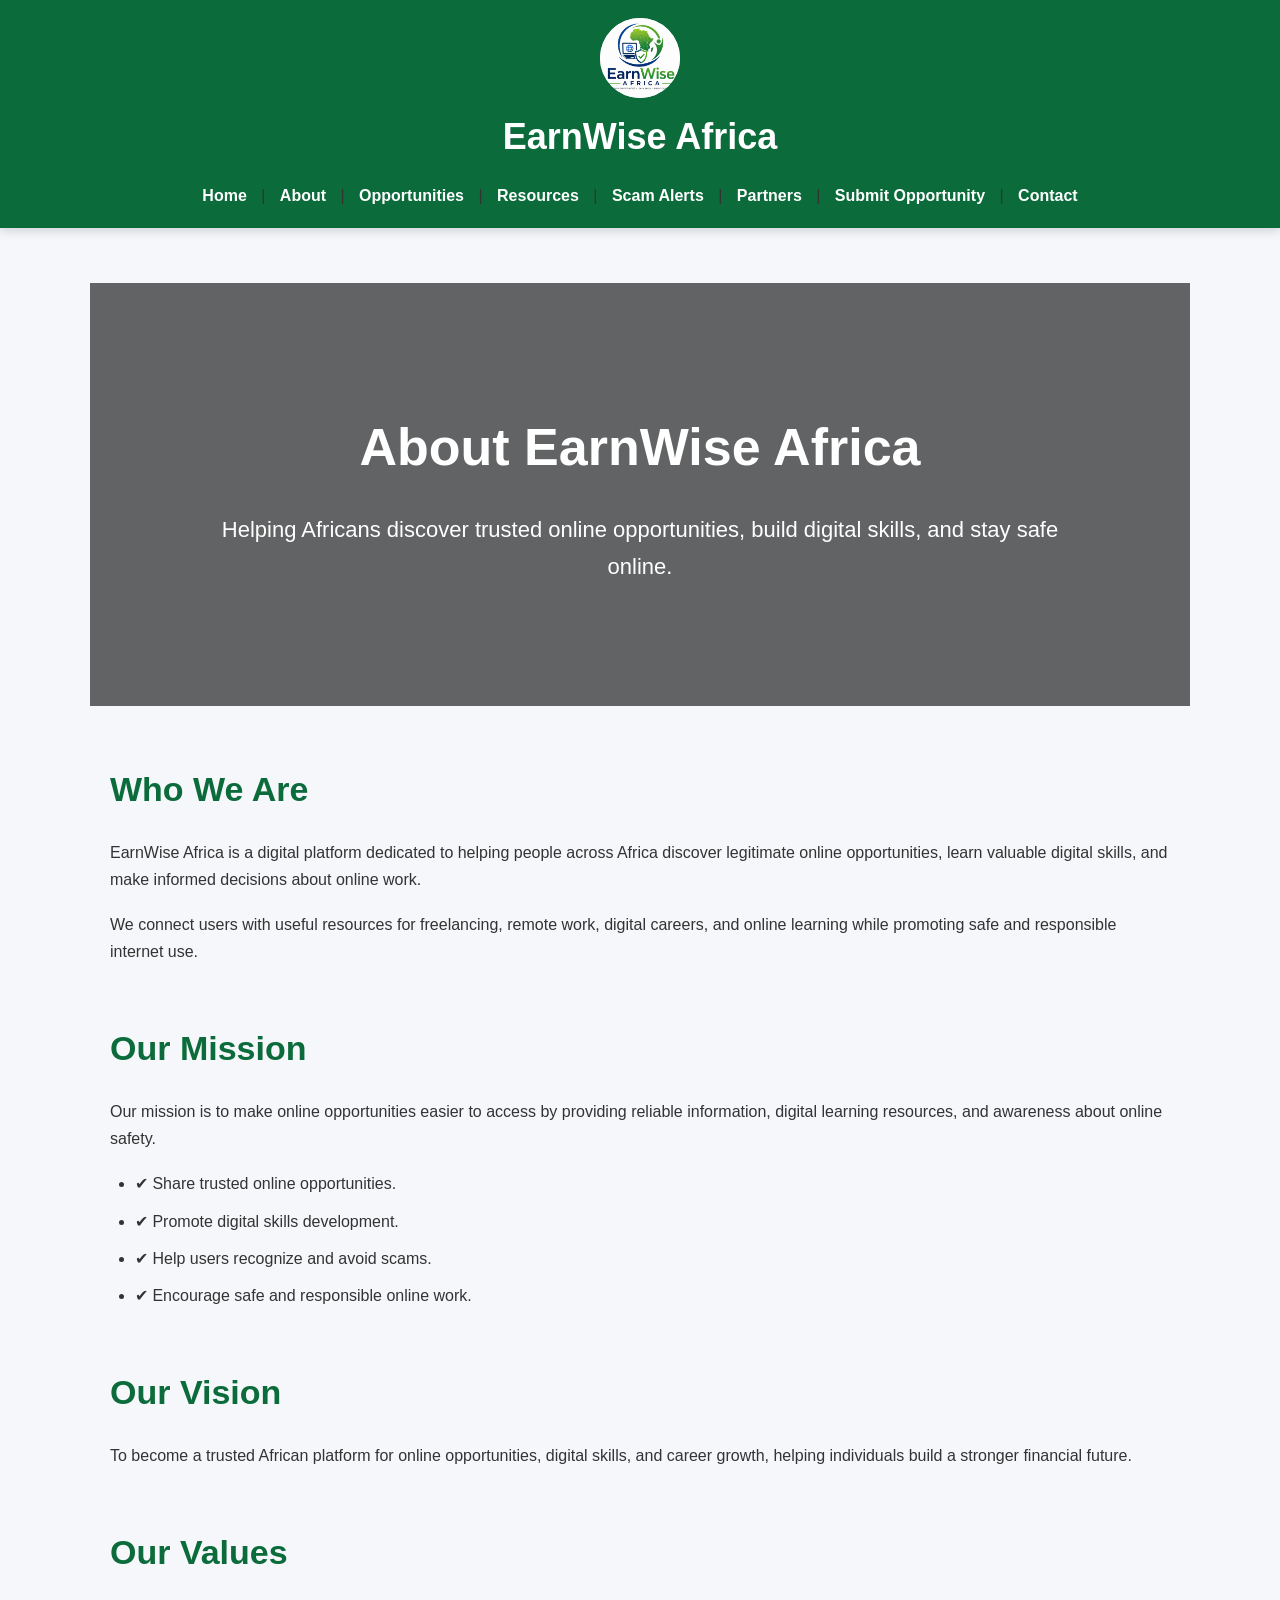
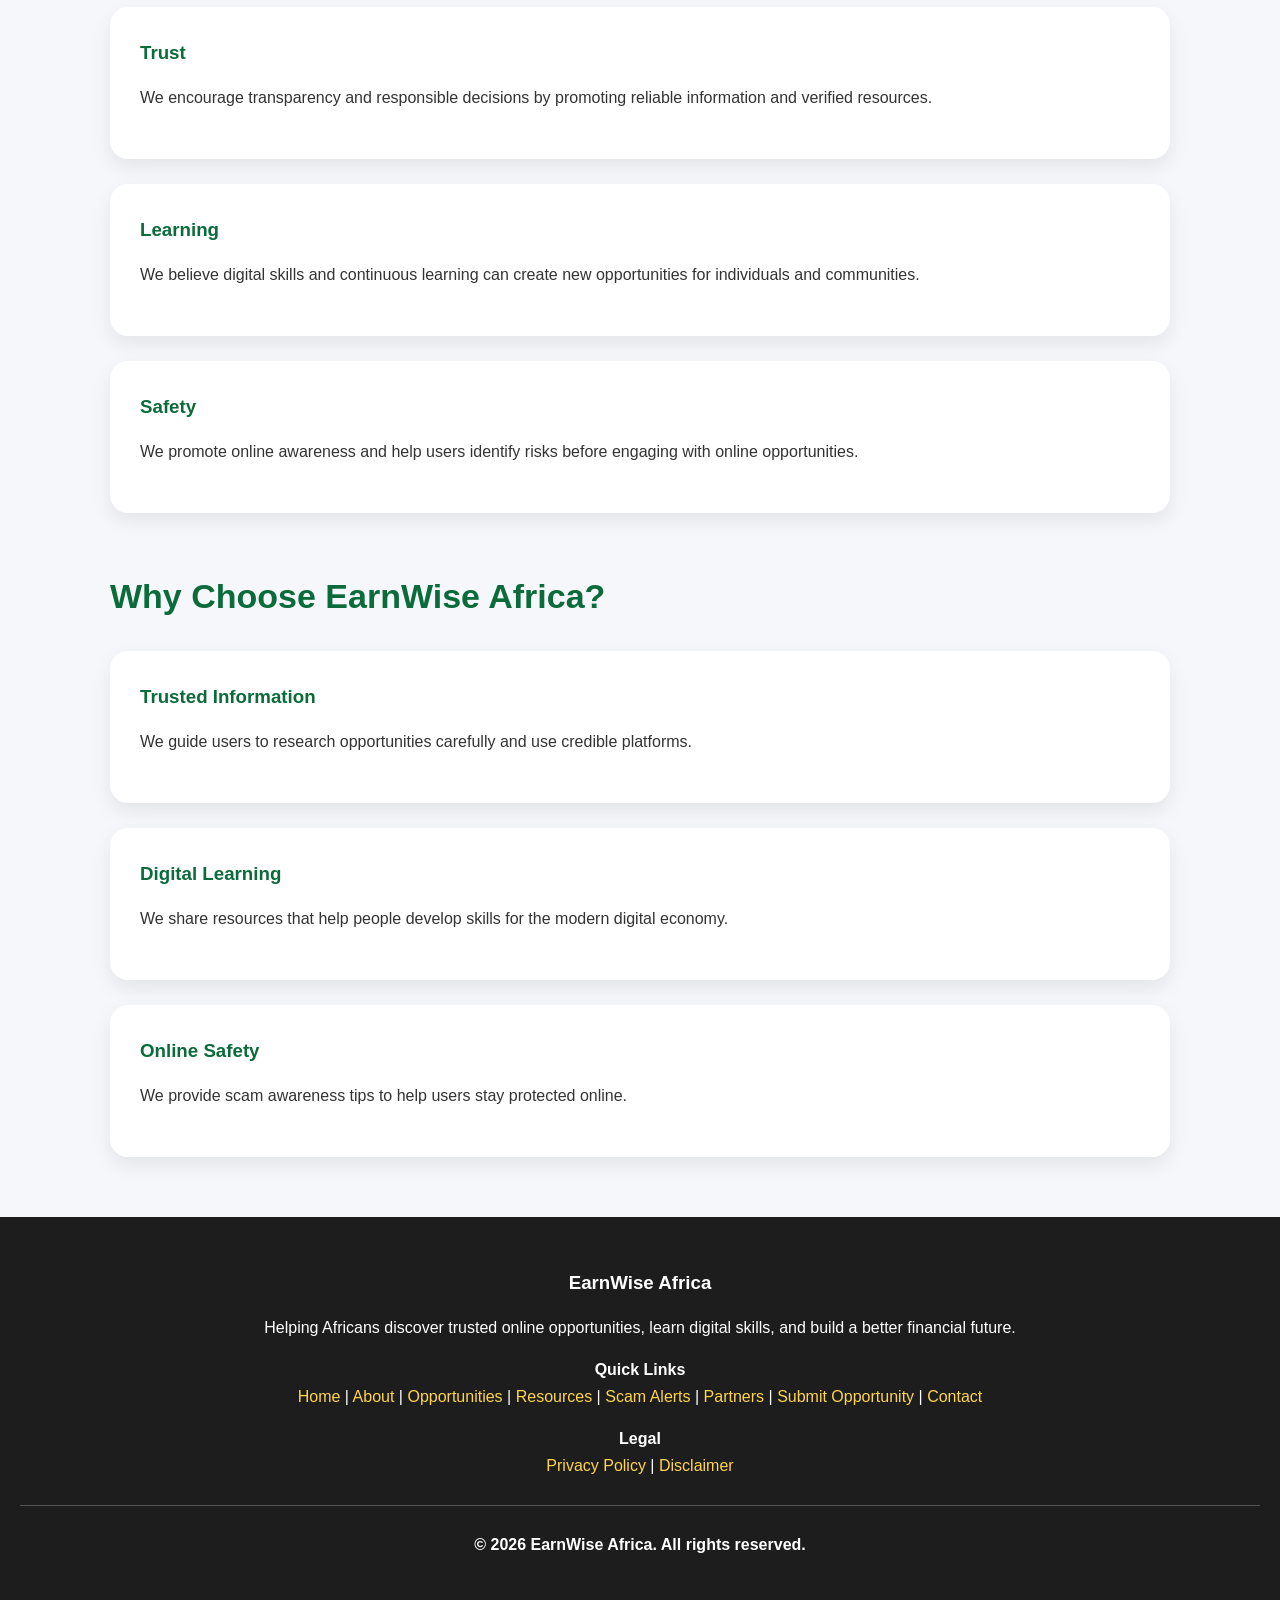
<file: about.html>
<!DOCTYPE html>
<html lang="en">

<head>

<!-- Google Analytics -->
<script async src="https://www.googletagmanager.com/gtag/js?id=G-DNMQYMQJC2"></script>
<script>
window.dataLayer = window.dataLayer || [];
function gtag(){dataLayer.push(arguments);}
gtag('js', new Date());
gtag('config', 'G-DNMQYMQJC2');
</script>

<meta charset="UTF-8">
<meta name="viewport" content="width=device-width, initial-scale=1.0">

<!-- Google Search Console Verification -->
<meta name="google-site-verification" content="mtl_ciN6yXpcy8QKT2hGcUMTpzf0PStPU-qutTMoH50">

<!-- Google AdSense -->
<meta name="google-adsense-account" content="ca-pub-9444051962136642">

<script async src="https://pagead2.googlesyndication.com/pagead/js/adsbygoogle.js?client=ca-pub-9444051962136642"
crossorigin="anonymous"></script>

<title>About | EarnWise Africa</title>

<meta name="description" content="Learn about EarnWise Africa, our mission, vision, and commitment to helping Africans find trusted online opportunities, develop digital skills, and stay safe online.">

<link rel="stylesheet" href="style.css">

</head>

<body>

<nav>

<img src="file_00000000fa8471f48bc9422d1ed2f3ad.png" alt="EarnWise Africa Logo" class="logo">

<h2>EarnWise Africa</h2>

<a href="index.html">Home</a> |
<a href="about.html">About</a> |
<a href="opportunities.html">Opportunities</a> |
<a href="resources.html">Resources</a> |
<a href="scam-alerts.html">Scam Alerts</a> |
<a href="partners.html">Partners</a> |
<a href="submit-opportunity.html">Submit Opportunity</a> |
<a href="contact.html">Contact</a>

</nav>

<section class="hero">
<h1>About EarnWise Africa</h1>
<p>
Helping Africans discover trusted online opportunities,
build digital skills, and stay safe online.
</p>
</section>

<section>

<h2>Who We Are</h2>

<p>
EarnWise Africa is a digital platform dedicated to helping people across Africa
discover legitimate online opportunities, learn valuable digital skills,
and make informed decisions about online work.
</p>

<p>
We connect users with useful resources for freelancing, remote work,
digital careers, and online learning while promoting safe and responsible
internet use.
</p>

</section>

<section>

<h2>Our Mission</h2>

<p>
Our mission is to make online opportunities easier to access by providing
reliable information, digital learning resources, and awareness about online
safety.
</p>

<ul>
<li>✔ Share trusted online opportunities.</li>
<li>✔ Promote digital skills development.</li>
<li>✔ Help users recognize and avoid scams.</li>
<li>✔ Encourage safe and responsible online work.</li>
</ul>

</section>

<section>

<h2>Our Vision</h2>

<p>
To become a trusted African platform for online opportunities, digital skills,
and career growth, helping individuals build a stronger financial future.
</p>

</section>

<section>

<h2>Our Values</h2>

<div class="card">

<h3>Trust</h3>

<p>
We encourage transparency and responsible decisions by promoting reliable
information and verified resources.
</p>

</div>

<div class="card">

<h3>Learning</h3>

<p>
We believe digital skills and continuous learning can create new opportunities
for individuals and communities.
</p>

</div>

<div class="card">

<h3>Safety</h3>

<p>
We promote online awareness and help users identify risks before engaging
with online opportunities.
</p>

</div>

</section>

<section>

<h2>Why Choose EarnWise Africa?</h2>

<div class="card">
<h3>Trusted Information</h3>
<p>
We guide users to research opportunities carefully and use credible platforms.
</p>
</div>

<div class="card">
<h3>Digital Learning</h3>
<p>
We share resources that help people develop skills for the modern digital economy.
</p>
</div>

<div class="card">
<h3>Online Safety</h3>
<p>
We provide scam awareness tips to help users stay protected online.
</p>
</div>

</section>

<footer>

<h3>EarnWise Africa</h3>

<p>
Helping Africans discover trusted online opportunities,
learn digital skills, and build a better financial future.
</p>

<p>
<strong>Quick Links</strong><br>
<a href="index.html">Home</a> |
<a href="about.html">About</a> |
<a href="opportunities.html">Opportunities</a> |
<a href="resources.html">Resources</a> |
<a href="scam-alerts.html">Scam Alerts</a> |
<a href="partners.html">Partners</a> |
<a href="submit-opportunity.html">Submit Opportunity</a> |
<a href="contact.html">Contact</a>
</p>

<p>
<strong>Legal</strong><br>
<a href="privacy.html">Privacy Policy</a> |
<a href="disclaimer.html">Disclaimer</a>
</p>

<hr>

<p><strong>&copy; 2026 EarnWise Africa. All rights reserved.</strong></p>

</footer>

</body>
</html>
</file>
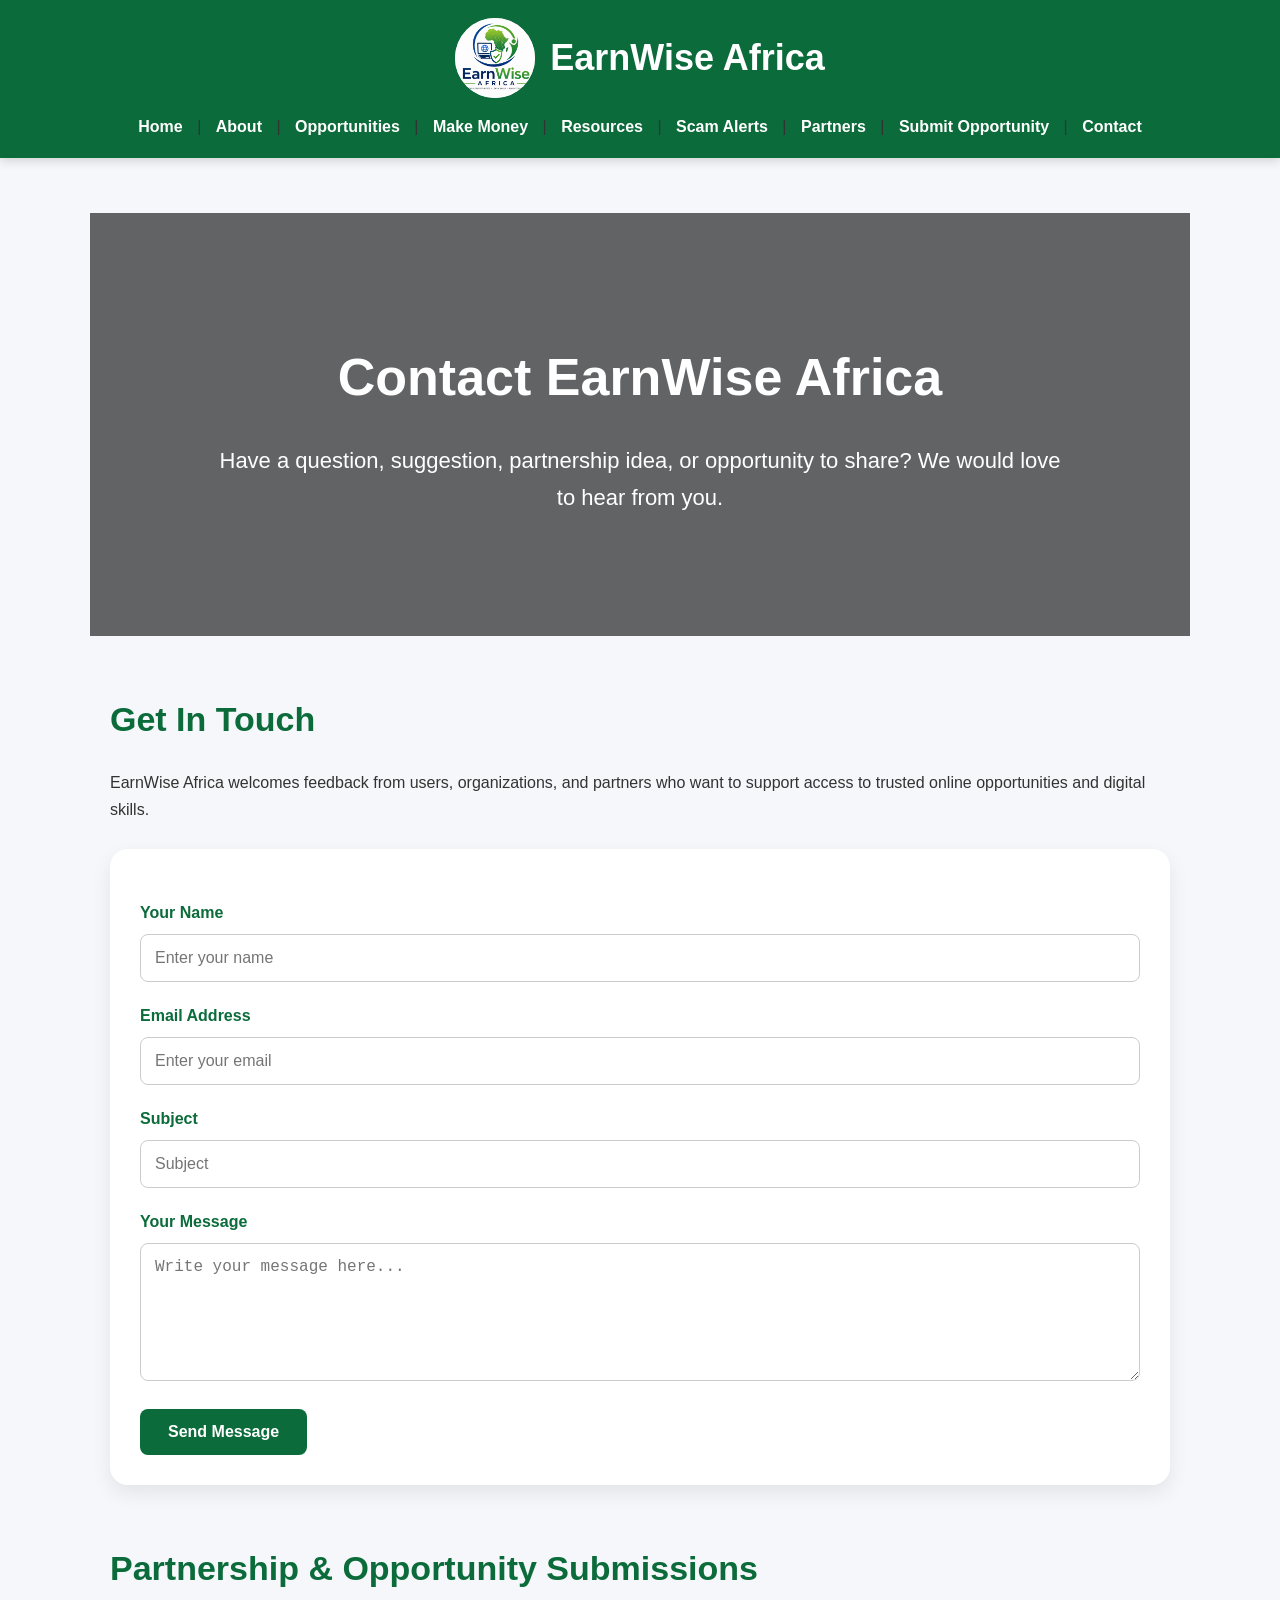
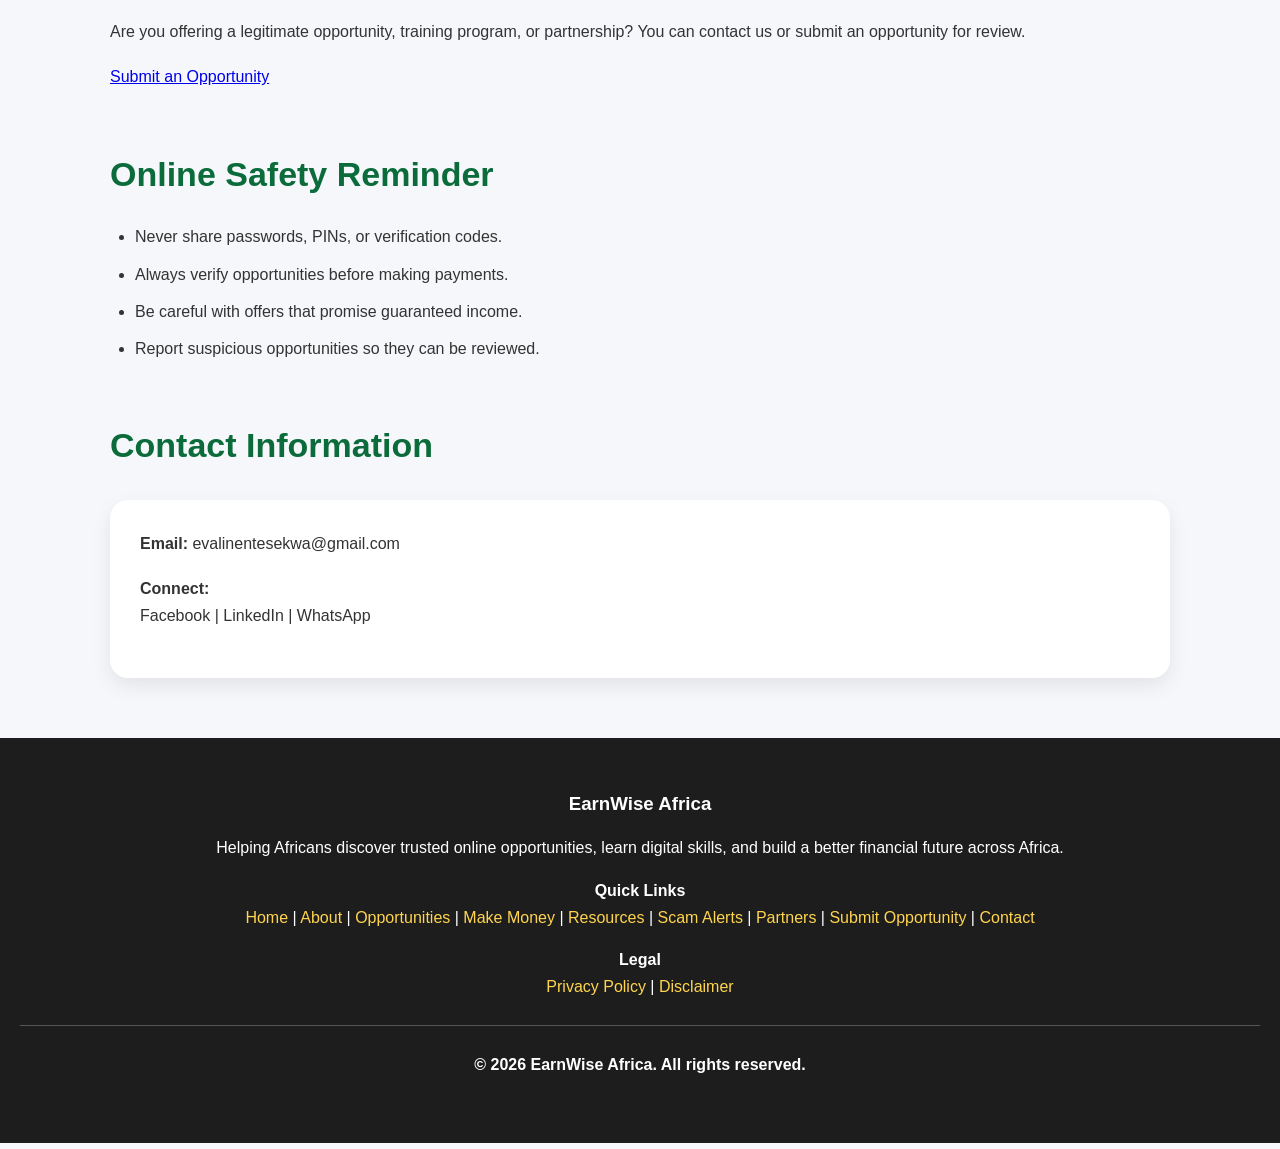
<file: contact.html>
<!DOCTYPE html>
<html lang="en">

<head>
<meta charset="UTF-8">
<meta name="viewport" content="width=device-width, initial-scale=1.0">

<title>Contact | EarnWise Africa</title>

<link rel="stylesheet" href="style.css">
</head>

<body>

<nav>

<div class="logo-container">

<img src="file_00000000fa8471f48bc9422d1ed2f3ad.png"
alt="EarnWise Africa Logo"
class="logo">

<h2>EarnWise Africa</h2>

</div>

<div class="nav-links">

<a href="index.html">Home</a> |
<a href="about.html">About</a> |
<a href="opportunities.html">Opportunities</a> |
<a href="money.html">Make Money</a> |
<a href="resources.html">Resources</a> |
<a href="scam-alerts.html">Scam Alerts</a> |
<a href="partners.html">Partners</a> |
<a href="submit-opportunity.html">Submit Opportunity</a> |
<a href="contact.html">Contact</a>

</div>

</nav>

<section class="hero">

<h1>Contact EarnWise Africa</h1>

<p>
Have a question, suggestion, partnership idea, or opportunity to share?
We would love to hear from you.
</p>

</section>

<section>

<h2>Get In Touch</h2>

<p>
EarnWise Africa welcomes feedback from users, organizations, and partners
who want to support access to trusted online opportunities and digital skills.
</p>

<div class="card">

<form action="https://formspree.io/f/xjgqdejr" method="POST">

<label>Your Name</label>
<input type="text" name="name" placeholder="Enter your name" required>

<label>Email Address</label>
<input type="email" name="email" placeholder="Enter your email" required>

<label>Subject</label>
<input type="text" name="subject" placeholder="Subject" required>

<label>Your Message</label>
<textarea name="message" rows="6" placeholder="Write your message here..." required></textarea>

<button type="submit">Send Message</button>

</form>

</div>

</section>

<section>

<h2>Partnership & Opportunity Submissions</h2>

<p>
Are you offering a legitimate opportunity, training program, or partnership?
You can contact us or submit an opportunity for review.
</p>

<a href="submit-opportunity.html">Submit an Opportunity</a>

</section>

<section>

<h2>Online Safety Reminder</h2>

<ul>
<li>Never share passwords, PINs, or verification codes.</li>
<li>Always verify opportunities before making payments.</li>
<li>Be careful with offers that promise guaranteed income.</li>
<li>Report suspicious opportunities so they can be reviewed.</li>
</ul>

</section>

<section>

<h2>Contact Information</h2>

<div class="card">

<p>
<strong>Email:</strong> evalinentesekwa@gmail.com
</p>

<p>
<strong>Connect:</strong><br>
Facebook | LinkedIn | WhatsApp
</p>

</div>

</section>

<footer>

<h3>EarnWise Africa</h3>

<p>
Helping Africans discover trusted online opportunities,
learn digital skills, and build a better financial future across Africa.
</p>

<p>
<strong>Quick Links</strong><br>
<a href="index.html">Home</a> |
<a href="about.html">About</a> |
<a href="opportunities.html">Opportunities</a> |
<a href="money.html">Make Money</a> |
<a href="resources.html">Resources</a> |
<a href="scam-alerts.html">Scam Alerts</a> |
<a href="partners.html">Partners</a> |
<a href="submit-opportunity.html">Submit Opportunity</a> |
<a href="contact.html">Contact</a>
</p>

<p>
<strong>Legal</strong><br>
<a href="privacy.html">Privacy Policy</a> |
<a href="disclaimer.html">Disclaimer</a>
</p>

<hr>

<p>
<strong>&copy; 2026 EarnWise Africa. All rights reserved.</strong>
</p>

</footer>

</body>
</html>
</file>
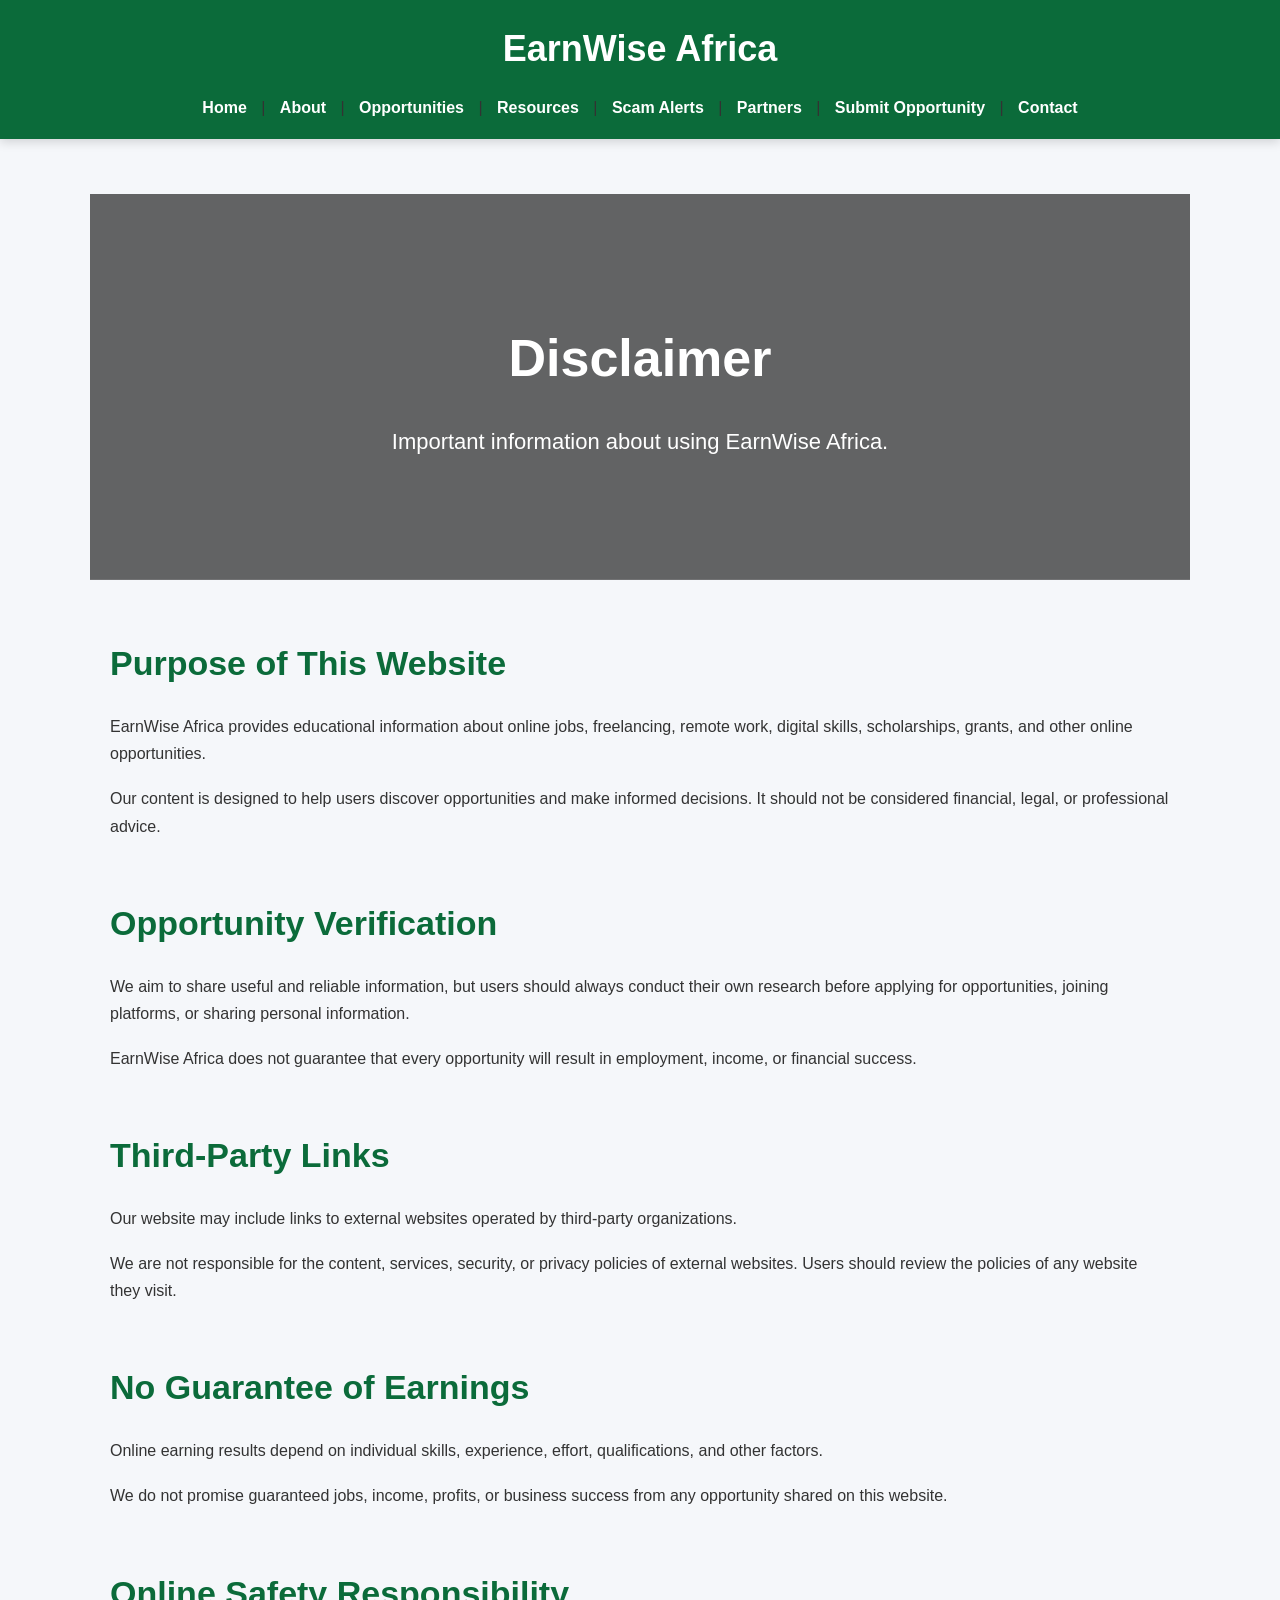
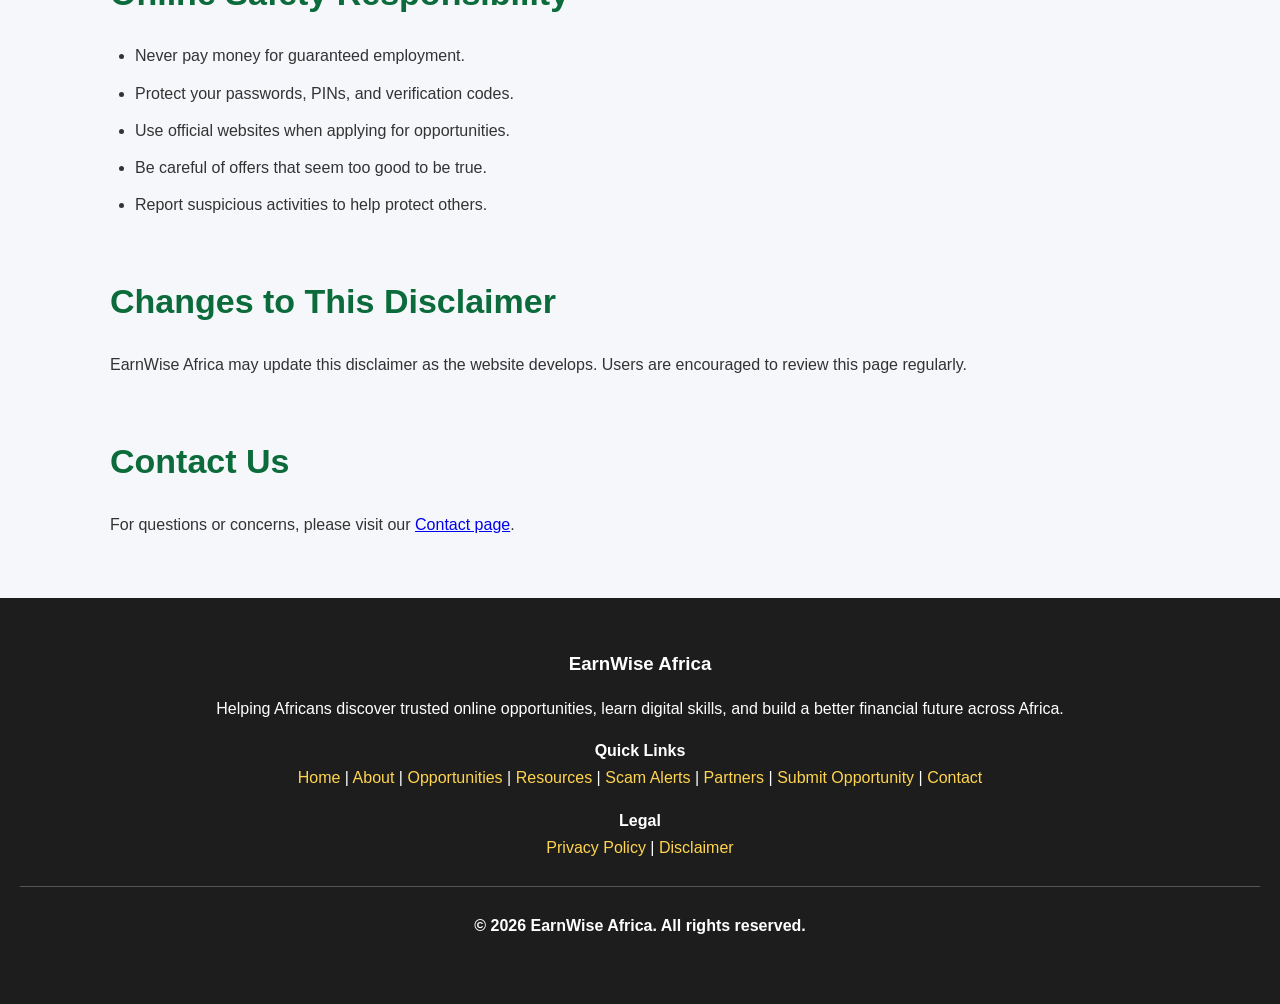
<file: disclaimer.html>
<!DOCTYPE html>
<html lang="en">

<head>
<meta charset="UTF-8">
<meta name="viewport" content="width=device-width, initial-scale=1.0">
<title>Disclaimer | EarnWise Africa</title>
<link rel="stylesheet" href="style.css">
</head>

<body>

<nav>
<h2>EarnWise Africa</h2>
<a href="index.html">Home</a> |
<a href="about.html">About</a> |
<a href="opportunities.html">Opportunities</a> |
<a href="resources.html">Resources</a> |
<a href="scam-alerts.html">Scam Alerts</a> |
<a href="partners.html">Partners</a> |
<a href="submit-opportunity.html">Submit Opportunity</a> |
<a href="contact.html">Contact</a>
</nav>


<section class="hero">

<h1>Disclaimer</h1>

<p>
Important information about using EarnWise Africa.
</p>

</section>


<section>

<h2>Purpose of This Website</h2>

<p>
EarnWise Africa provides educational information about online jobs,
freelancing, remote work, digital skills, scholarships, grants, and other
online opportunities.
</p>

<p>
Our content is designed to help users discover opportunities and make
informed decisions. It should not be considered financial, legal, or
professional advice.
</p>

</section>


<section>

<h2>Opportunity Verification</h2>

<p>
We aim to share useful and reliable information, but users should always
conduct their own research before applying for opportunities, joining
platforms, or sharing personal information.
</p>

<p>
EarnWise Africa does not guarantee that every opportunity will result in
employment, income, or financial success.
</p>

</section>


<section>

<h2>Third-Party Links</h2>

<p>
Our website may include links to external websites operated by third-party
organizations.
</p>

<p>
We are not responsible for the content, services, security, or privacy
policies of external websites. Users should review the policies of any
website they visit.
</p>

</section>


<section>

<h2>No Guarantee of Earnings</h2>

<p>
Online earning results depend on individual skills, experience, effort,
qualifications, and other factors.
</p>

<p>
We do not promise guaranteed jobs, income, profits, or business success from
any opportunity shared on this website.
</p>

</section>


<section>

<h2>Online Safety Responsibility</h2>

<ul>
<li>Never pay money for guaranteed employment.</li>
<li>Protect your passwords, PINs, and verification codes.</li>
<li>Use official websites when applying for opportunities.</li>
<li>Be careful of offers that seem too good to be true.</li>
<li>Report suspicious activities to help protect others.</li>
</ul>

</section>


<section>

<h2>Changes to This Disclaimer</h2>

<p>
EarnWise Africa may update this disclaimer as the website develops. Users
are encouraged to review this page regularly.
</p>

</section>


<section>

<h2>Contact Us</h2>

<p>
For questions or concerns, please visit our
<a href="contact.html">Contact page</a>.
</p>

</section>


<footer>

<h3>EarnWise Africa</h3>

<p>
Helping Africans discover trusted online opportunities,
learn digital skills, and build a better financial future across Africa.
</p>


<p>
<strong>Quick Links</strong><br>
<a href="index.html">Home</a> |
<a href="about.html">About</a> |
<a href="opportunities.html">Opportunities</a> |
<a href="resources.html">Resources</a> |
<a href="scam-alerts.html">Scam Alerts</a> |
<a href="partners.html">Partners</a> |
<a href="submit-opportunity.html">Submit Opportunity</a> |
<a href="contact.html">Contact</a>
</p>


<p>
<strong>Legal</strong><br>
<a href="privacy.html">Privacy Policy</a> |
<a href="disclaimer.html">Disclaimer</a>
</p>


<hr>

<p>
<strong>&copy; 2026 EarnWise Africa. All rights reserved.</strong>
</p>

</footer>

</body>
</html>
</file>
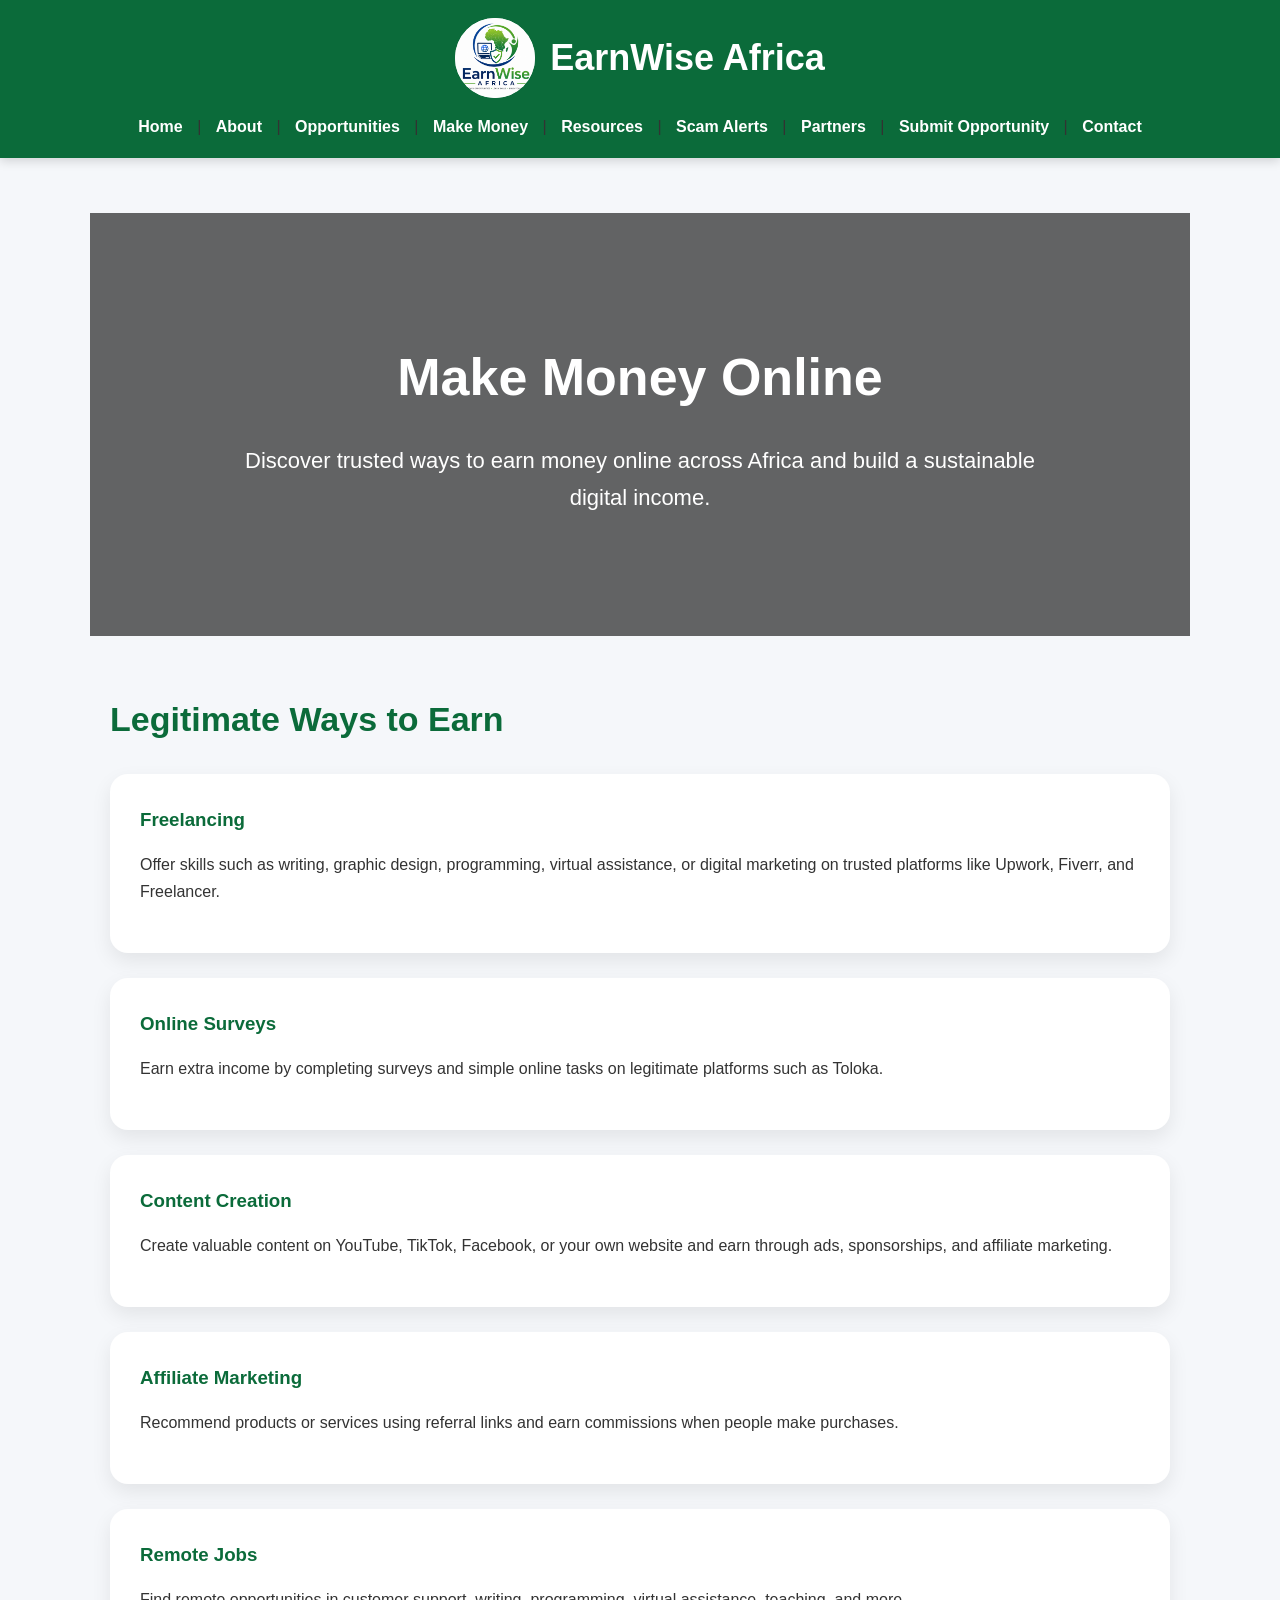
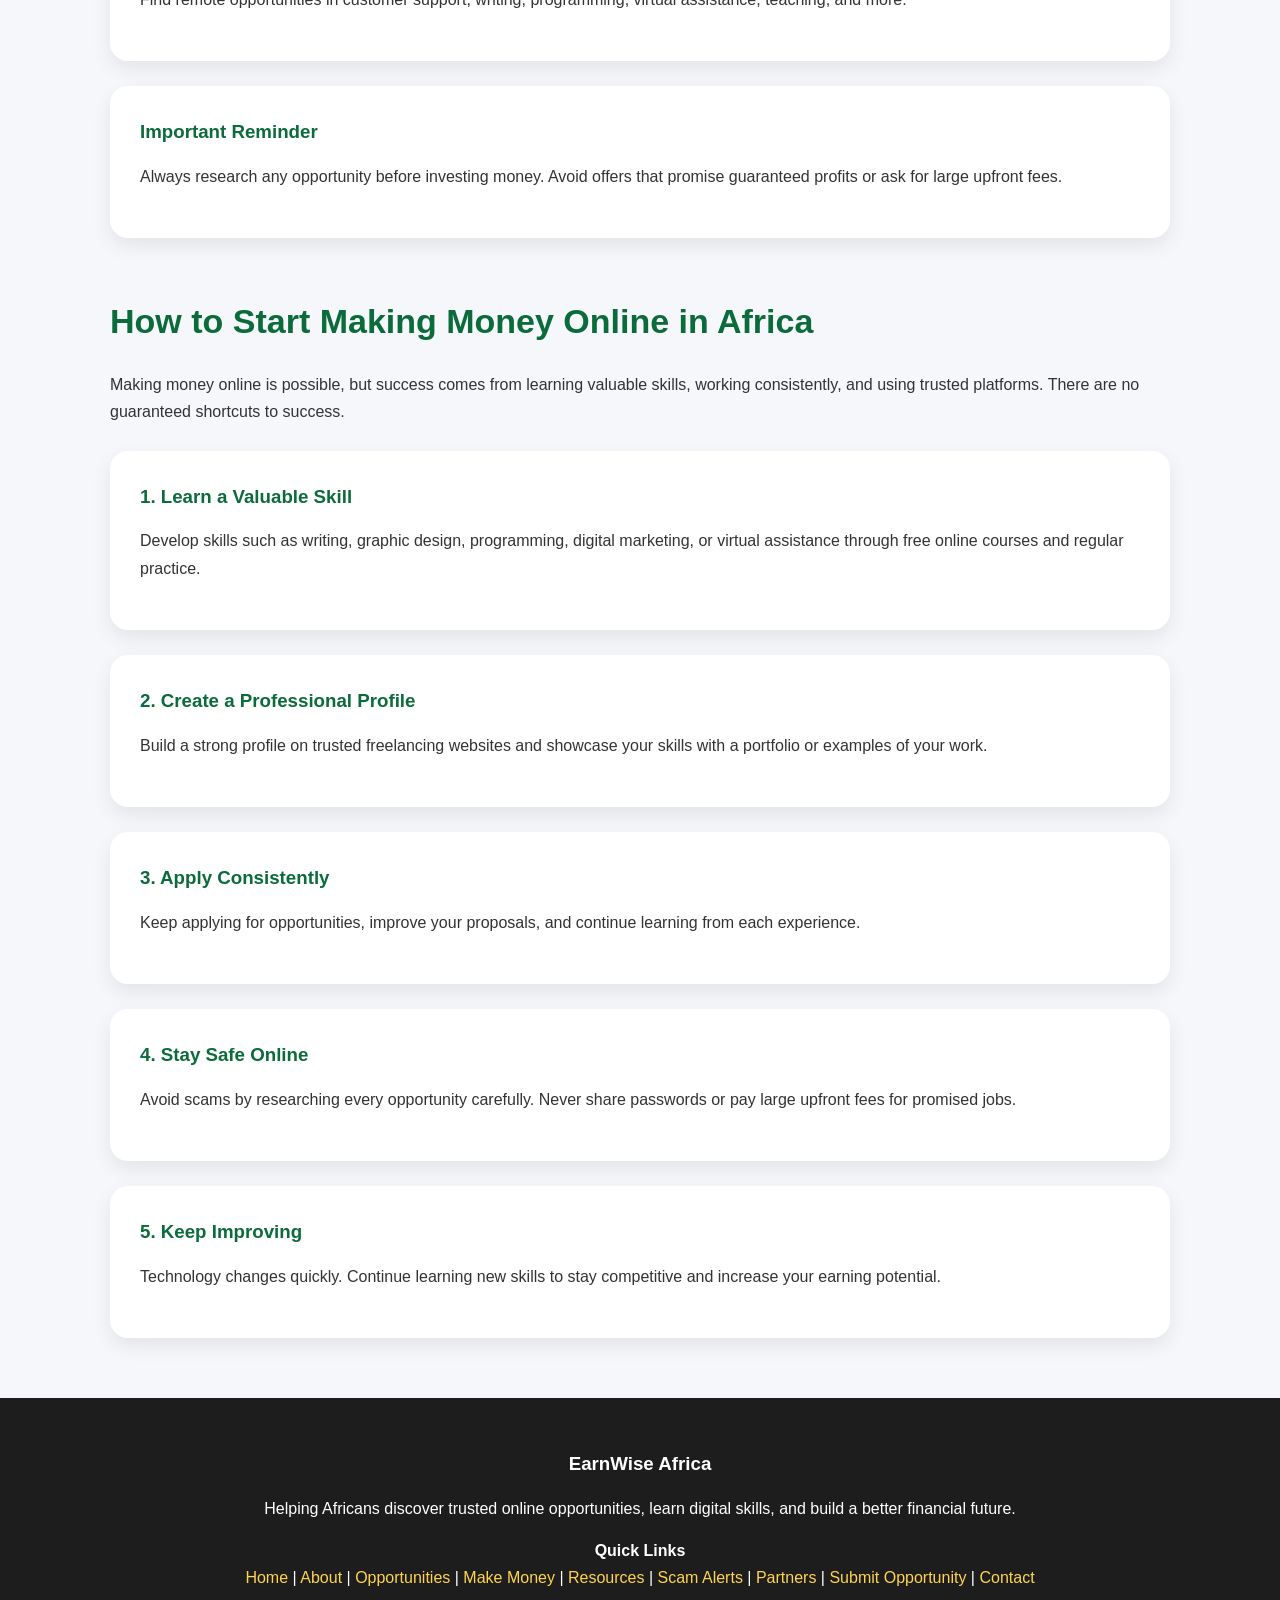
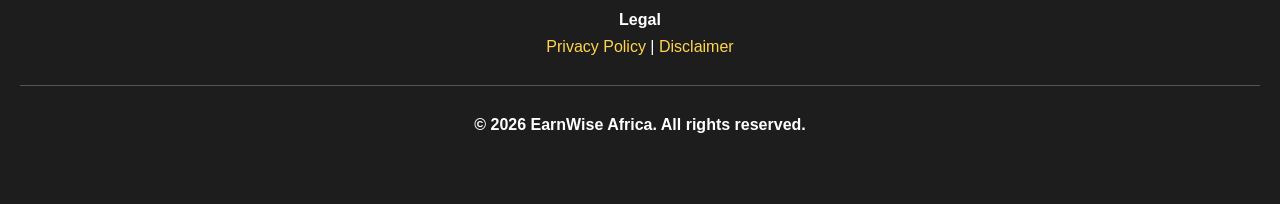
<file: money.html>
<!DOCTYPE html>
<html lang="en">

<head>
<meta charset="UTF-8">
<meta name="viewport" content="width=device-width, initial-scale=1.0">

<title>Make Money Online | EarnWise Africa</title>

<link rel="stylesheet" href="style.css">
</head>

<body>

<nav>

<div class="logo-container">

<img src="file_00000000fa8471f48bc9422d1ed2f3ad.png"
alt="EarnWise Africa Logo"
class="logo">

<h2>EarnWise Africa</h2>

</div>

<div class="nav-links">

<a href="index.html">Home</a> |
<a href="about.html">About</a> |
<a href="opportunities.html">Opportunities</a> |
<a href="money.html">Make Money</a> |
<a href="resources.html">Resources</a> |
<a href="scam-alerts.html">Scam Alerts</a> |
<a href="partners.html">Partners</a> |
<a href="submit-opportunity.html">Submit Opportunity</a> |
<a href="contact.html">Contact</a>

</div>

</nav>

<section class="hero">

<h1>Make Money Online</h1>

<p>
Discover trusted ways to earn money online across Africa and build a sustainable digital income.
</p>

</section>

<section>

<h2>Legitimate Ways to Earn</h2>

<div class="card">
<h3>Freelancing</h3>
<p>
Offer skills such as writing, graphic design, programming, virtual assistance, or digital marketing on trusted platforms like Upwork, Fiverr, and Freelancer.
</p>
</div>

<div class="card">
<h3>Online Surveys</h3>
<p>
Earn extra income by completing surveys and simple online tasks on legitimate platforms such as Toloka.
</p>
</div>

<div class="card">
<h3>Content Creation</h3>
<p>
Create valuable content on YouTube, TikTok, Facebook, or your own website and earn through ads, sponsorships, and affiliate marketing.
</p>
</div>

<div class="card">
<h3>Affiliate Marketing</h3>
<p>
Recommend products or services using referral links and earn commissions when people make purchases.
</p>
</div>

<div class="card">
<h3>Remote Jobs</h3>
<p>
Find remote opportunities in customer support, writing, programming, virtual assistance, teaching, and more.
</p>
</div>

<div class="card">
<h3>Important Reminder</h3>
<p>
Always research any opportunity before investing money. Avoid offers that promise guaranteed profits or ask for large upfront fees.
</p>
</div>

</section>

<section>

<h2>How to Start Making Money Online in Africa</h2>

<p>
Making money online is possible, but success comes from learning valuable skills, working consistently, and using trusted platforms. There are no guaranteed shortcuts to success.
</p>

<div class="card">
<h3>1. Learn a Valuable Skill</h3>
<p>
Develop skills such as writing, graphic design, programming, digital marketing, or virtual assistance through free online courses and regular practice.
</p>
</div>

<div class="card">
<h3>2. Create a Professional Profile</h3>
<p>
Build a strong profile on trusted freelancing websites and showcase your skills with a portfolio or examples of your work.
</p>
</div>

<div class="card">
<h3>3. Apply Consistently</h3>
<p>
Keep applying for opportunities, improve your proposals, and continue learning from each experience.
</p>
</div>

<div class="card">
<h3>4. Stay Safe Online</h3>
<p>
Avoid scams by researching every opportunity carefully. Never share passwords or pay large upfront fees for promised jobs.
</p>
</div>

<div class="card">
<h3>5. Keep Improving</h3>
<p>
Technology changes quickly. Continue learning new skills to stay competitive and increase your earning potential.
</p>
</div>

</section>

<footer>

<h3>EarnWise Africa</h3>

<p>
Helping Africans discover trusted online opportunities, learn digital skills, and build a better financial future.
</p>

<p>
<strong>Quick Links</strong><br>

<a href="index.html">Home</a> |
<a href="about.html">About</a> |
<a href="opportunities.html">Opportunities</a> |
<a href="money.html">Make Money</a> |
<a href="resources.html">Resources</a> |
<a href="scam-alerts.html">Scam Alerts</a> |
<a href="partners.html">Partners</a> |
<a href="submit-opportunity.html">Submit Opportunity</a> |
<a href="contact.html">Contact</a>

</p>

<p>
<strong>Legal</strong><br>

<a href="privacy.html">Privacy Policy</a> |
<a href="disclaimer.html">Disclaimer</a>

</p>

<hr>

<p>
<strong>&copy; 2026 EarnWise Africa. All rights reserved.</strong>
</p>

</footer>

</body>
</html>
</file>
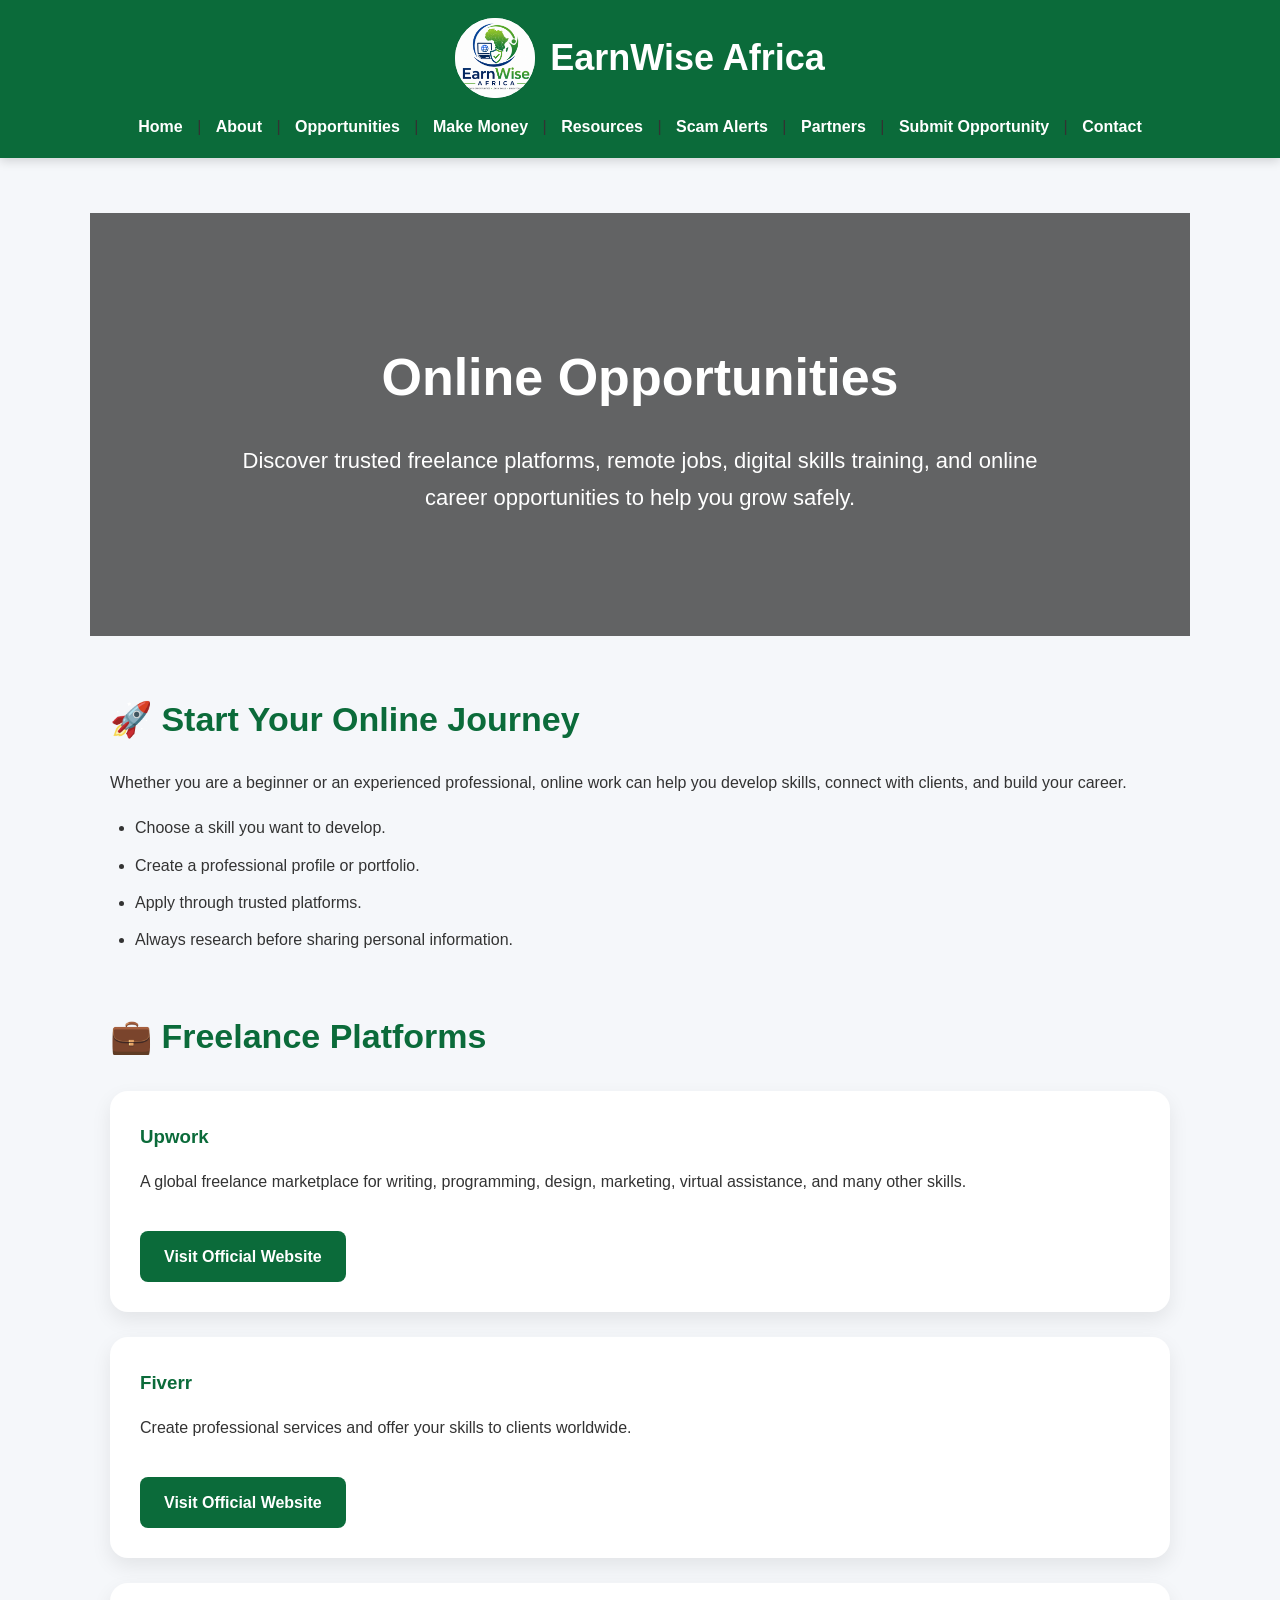
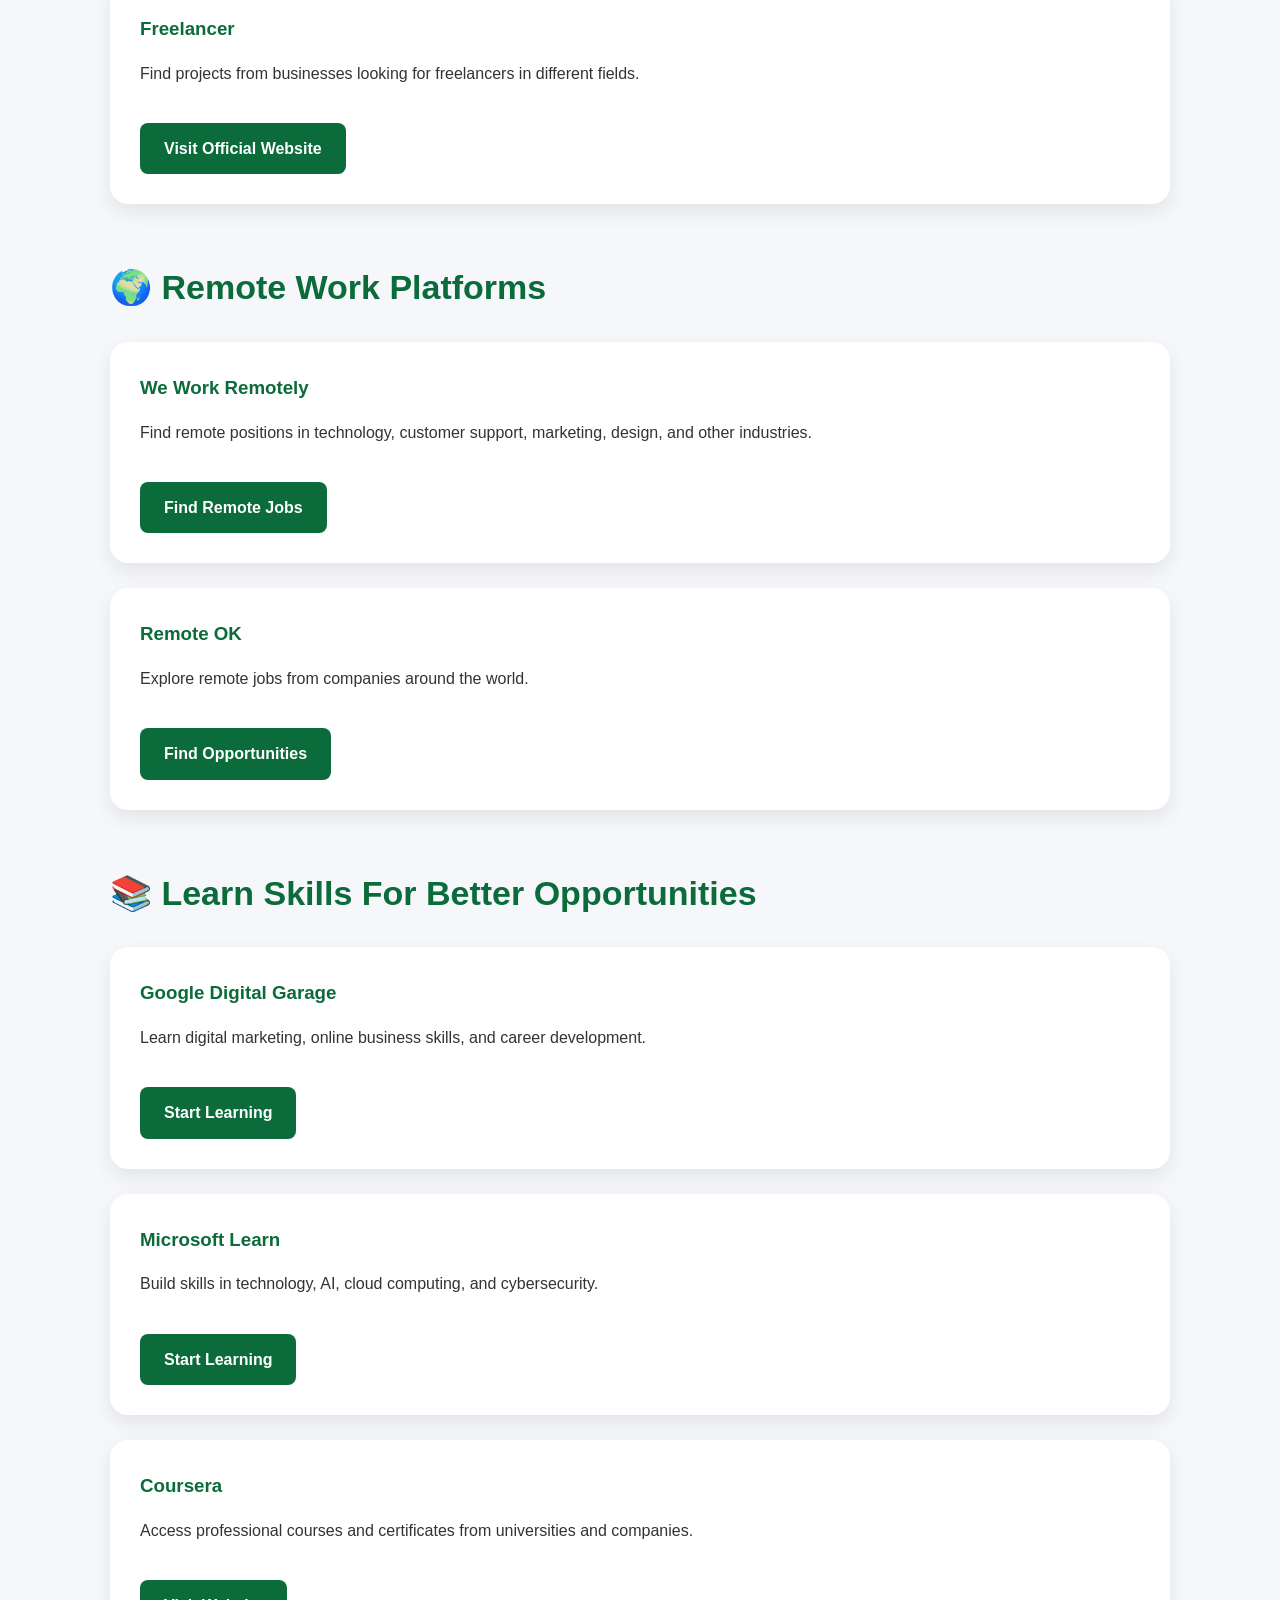
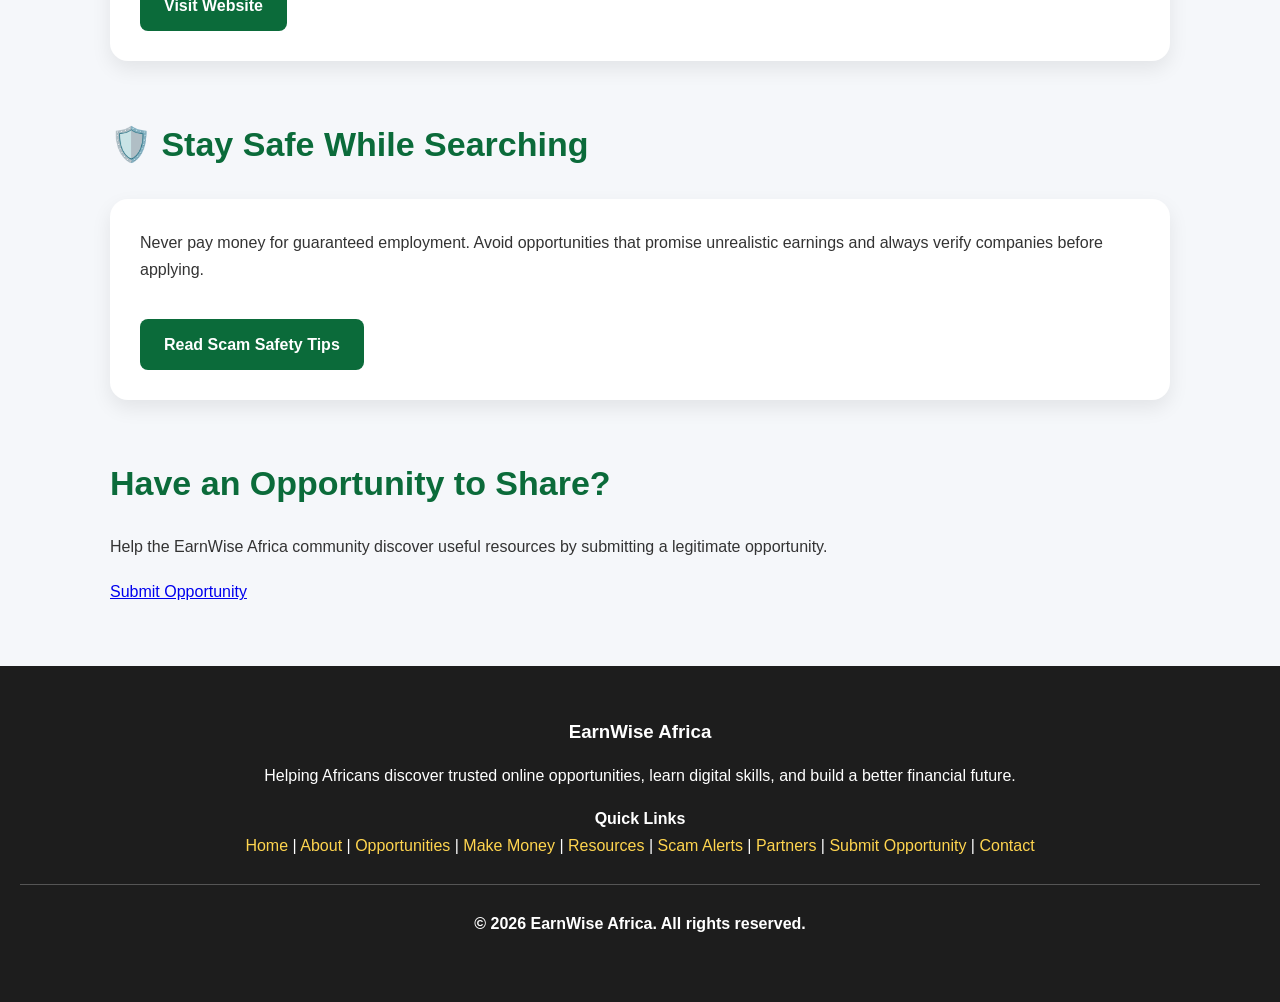
<file: opportunities.html>
<!DOCTYPE html>
<html lang="en">

<head>
<meta charset="UTF-8">
<meta name="viewport" content="width=device-width, initial-scale=1.0">

<title>Opportunities | EarnWise Africa</title>

<link rel="stylesheet" href="style.css">
</head>

<body>

<nav>

<div class="logo-container">

<img src="file_00000000fa8471f48bc9422d1ed2f3ad.png"
alt="EarnWise Africa Logo"
class="logo">

<h2>EarnWise Africa</h2>

</div>

<div class="nav-links">

<a href="index.html">Home</a> |
<a href="about.html">About</a> |
<a href="opportunities.html">Opportunities</a> |
<a href="money.html">Make Money</a> |
<a href="resources.html">Resources</a> |
<a href="scam-alerts.html">Scam Alerts</a> |
<a href="partners.html">Partners</a> |
<a href="submit-opportunity.html">Submit Opportunity</a> |
<a href="contact.html">Contact</a>

</div>

</nav>

<section class="hero">

<h1>Online Opportunities</h1>

<p>
Discover trusted freelance platforms, remote jobs, digital skills training,
and online career opportunities to help you grow safely.
</p>

</section>

<section>

<h2>🚀 Start Your Online Journey</h2>

<p>
Whether you are a beginner or an experienced professional, online work can
help you develop skills, connect with clients, and build your career.
</p>

<ul>
<li>Choose a skill you want to develop.</li>
<li>Create a professional profile or portfolio.</li>
<li>Apply through trusted platforms.</li>
<li>Always research before sharing personal information.</li>
</ul>

</section>

<section>

<h2>💼 Freelance Platforms</h2>

<div class="card">
<h3>Upwork</h3>
<p>
A global freelance marketplace for writing, programming, design,
marketing, virtual assistance, and many other skills.
</p>

<a href="https://www.upwork.com" target="_blank">
Visit Official Website
</a>
</div>

<div class="card">
<h3>Fiverr</h3>
<p>
Create professional services and offer your skills to clients worldwide.
</p>

<a href="https://www.fiverr.com" target="_blank">
Visit Official Website
</a>
</div>

<div class="card">
<h3>Freelancer</h3>
<p>
Find projects from businesses looking for freelancers in different fields.
</p>

<a href="https://www.freelancer.com" target="_blank">
Visit Official Website
</a>
</div>

</section>

<section>

<h2>🌍 Remote Work Platforms</h2>

<div class="card">
<h3>We Work Remotely</h3>

<p>
Find remote positions in technology, customer support, marketing,
design, and other industries.
</p>

<a href="https://weworkremotely.com" target="_blank">
Find Remote Jobs
</a>
</div>

<div class="card">
<h3>Remote OK</h3>

<p>
Explore remote jobs from companies around the world.
</p>

<a href="https://remoteok.com" target="_blank">
Find Opportunities
</a>
</div>

</section>

<section>

<h2>📚 Learn Skills For Better Opportunities</h2>

<div class="card">
<h3>Google Digital Garage</h3>

<p>
Learn digital marketing, online business skills, and career development.
</p>

<a href="https://learndigital.withgoogle.com" target="_blank">
Start Learning
</a>
</div>

<div class="card">
<h3>Microsoft Learn</h3>

<p>
Build skills in technology, AI, cloud computing, and cybersecurity.
</p>

<a href="https://learn.microsoft.com/training" target="_blank">
Start Learning
</a>
</div>

<div class="card">
<h3>Coursera</h3>

<p>
Access professional courses and certificates from universities and companies.
</p>

<a href="https://www.coursera.org" target="_blank">
Visit Website
</a>
</div>

</section>

<section>

<h2>🛡️ Stay Safe While Searching</h2>

<div class="card">

<p>
Never pay money for guaranteed employment. Avoid opportunities that promise
unrealistic earnings and always verify companies before applying.
</p>

<a href="scam-alerts.html">
Read Scam Safety Tips
</a>

</div>

</section>

<section>

<h2>Have an Opportunity to Share?</h2>

<p>
Help the EarnWise Africa community discover useful resources by submitting
a legitimate opportunity.
</p>

<a href="submit-opportunity.html">
Submit Opportunity
</a>

</section>

<footer>

<h3>EarnWise Africa</h3>

<p>
Helping Africans discover trusted online opportunities,
learn digital skills, and build a better financial future.
</p>

<p>
<strong>Quick Links</strong><br>

<a href="index.html">Home</a> |
<a href="about.html">About</a> |
<a href="opportunities.html">Opportunities</a> |
<a href="money.html">Make Money</a> |
<a href="resources.html">Resources</a> |
<a href="scam-alerts.html">Scam Alerts</a> |
<a href="partners.html">Partners</a> |
<a href="submit-opportunity.html">Submit Opportunity</a> |
<a href="contact.html">Contact</a>

</p>

<hr>

<p>
<strong>&copy; 2026 EarnWise Africa. All rights reserved.</strong>
</p>

</footer>

</body>
</html>
</file>
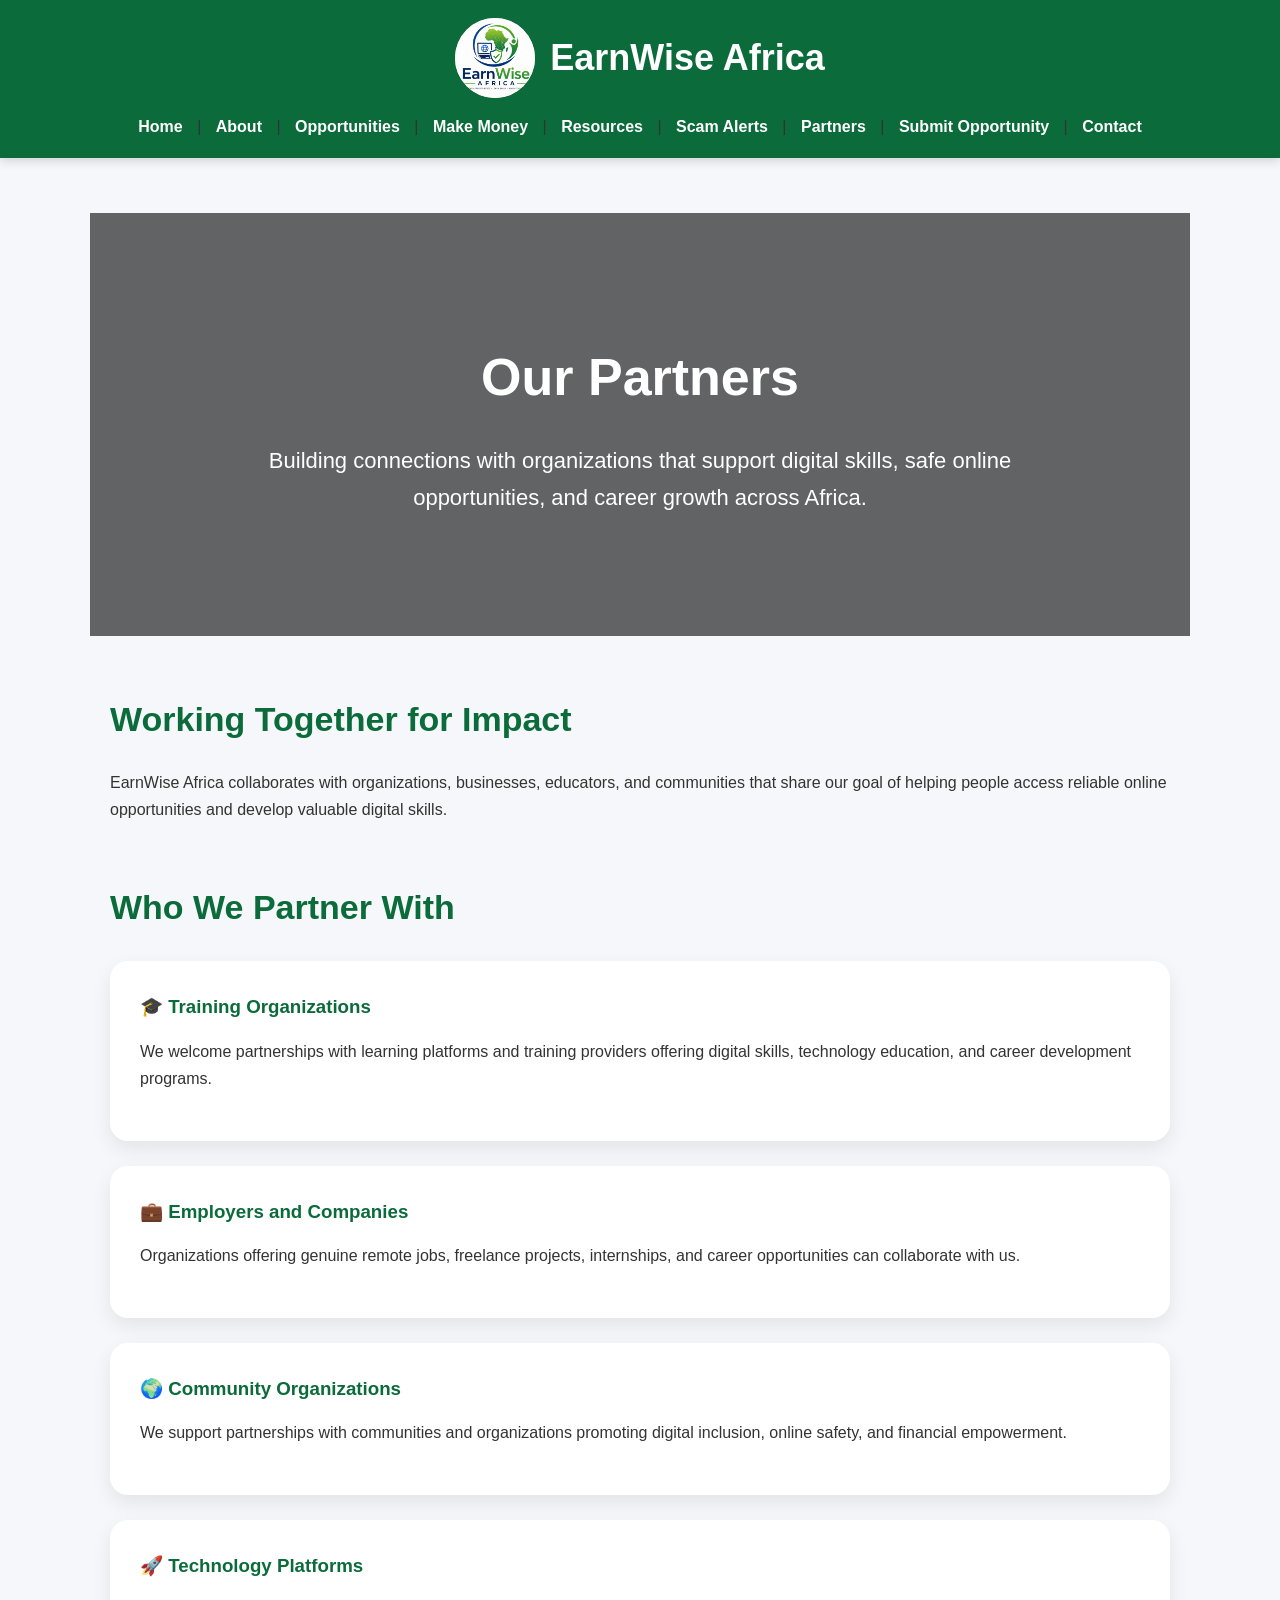
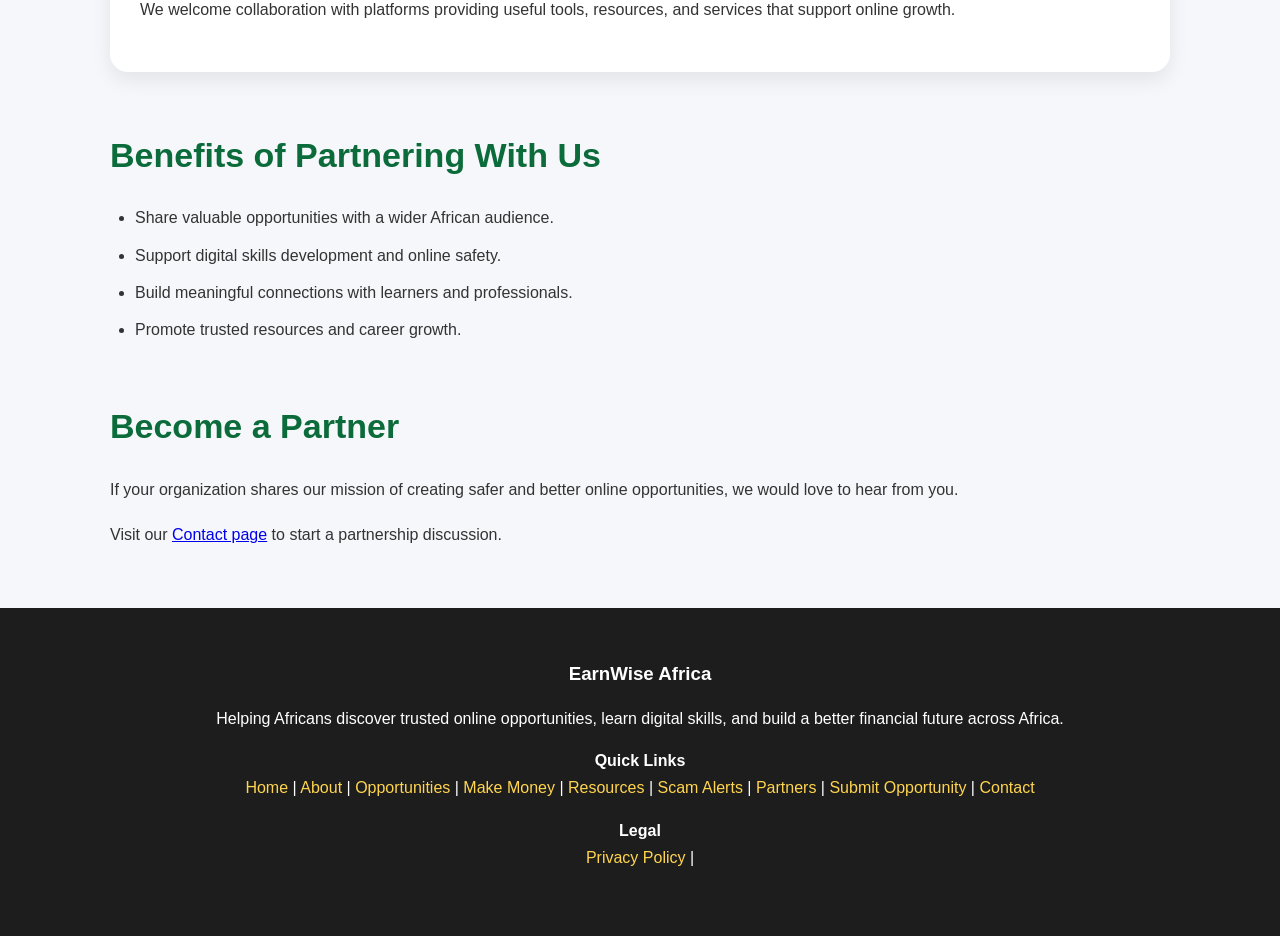
<file: partners.html>
<!DOCTYPE html>
<html lang="en">

<head>
<meta charset="UTF-8">
<meta name="viewport" content="width=device-width, initial-scale=1.0">

<title>Partners | EarnWise Africa</title>

<link rel="stylesheet" href="style.css">
</head>

<body>

<nav>

<div class="logo-container">

<img src="file_00000000fa8471f48bc9422d1ed2f3ad.png"
alt="EarnWise Africa Logo"
class="logo">

<h2>EarnWise Africa</h2>

</div>

<div class="nav-links">

<a href="index.html">Home</a> |
<a href="about.html">About</a> |
<a href="opportunities.html">Opportunities</a> |
<a href="money.html">Make Money</a> |
<a href="resources.html">Resources</a> |
<a href="scam-alerts.html">Scam Alerts</a> |
<a href="partners.html">Partners</a> |
<a href="submit-opportunity.html">Submit Opportunity</a> |
<a href="contact.html">Contact</a>

</div>

</nav>

<section class="hero">

<h1>Our Partners</h1>

<p>
Building connections with organizations that support digital skills,
safe online opportunities, and career growth across Africa.
</p>

</section>

<section>

<h2>Working Together for Impact</h2>

<p>
EarnWise Africa collaborates with organizations, businesses, educators,
and communities that share our goal of helping people access reliable
online opportunities and develop valuable digital skills.
</p>

</section>

<section>

<h2>Who We Partner With</h2>

<div class="card">

<h3>🎓 Training Organizations</h3>

<p>
We welcome partnerships with learning platforms and training providers
offering digital skills, technology education, and career development programs.
</p>

</div>

<div class="card">

<h3>💼 Employers and Companies</h3>

<p>
Organizations offering genuine remote jobs, freelance projects,
internships, and career opportunities can collaborate with us.
</p>

</div>

<div class="card">

<h3>🌍 Community Organizations</h3>

<p>
We support partnerships with communities and organizations promoting
digital inclusion, online safety, and financial empowerment.
</p>

</div>

<div class="card">

<h3>🚀 Technology Platforms</h3>

<p>
We welcome collaboration with platforms providing useful tools,
resources, and services that support online growth.
</p>

</div>

</section>

<section>

<h2>Benefits of Partnering With Us</h2>

<ul>

<li>Share valuable opportunities with a wider African audience.</li>

<li>Support digital skills development and online safety.</li>

<li>Build meaningful connections with learners and professionals.</li>

<li>Promote trusted resources and career growth.</li>

</ul>

</section>

<section>

<h2>Become a Partner</h2>

<p>
If your organization shares our mission of creating safer and better
online opportunities, we would love to hear from you.
</p>

<p>
Visit our <a href="contact.html">Contact page</a> to start a partnership discussion.
</p>

</section>

<footer>

<h3>EarnWise Africa</h3>

<p>
Helping Africans discover trusted online opportunities,
learn digital skills, and build a better financial future across Africa.
</p>

<p>
<strong>Quick Links</strong><br>

<a href="index.html">Home</a> |
<a href="about.html">About</a> |
<a href="opportunities.html">Opportunities</a> |
<a href="money.html">Make Money</a> |
<a href="resources.html">Resources</a> |
<a href="scam-alerts.html">Scam Alerts</a> |
<a href="partners.html">Partners</a> |
<a href="submit-opportunity.html">Submit Opportunity</a> |
<a href="contact.html">Contact</a>

</p>

<p>
<strong>Legal</strong><br>

<a href="privacy.html">Privacy Policy</a> |
<a href="
</file>
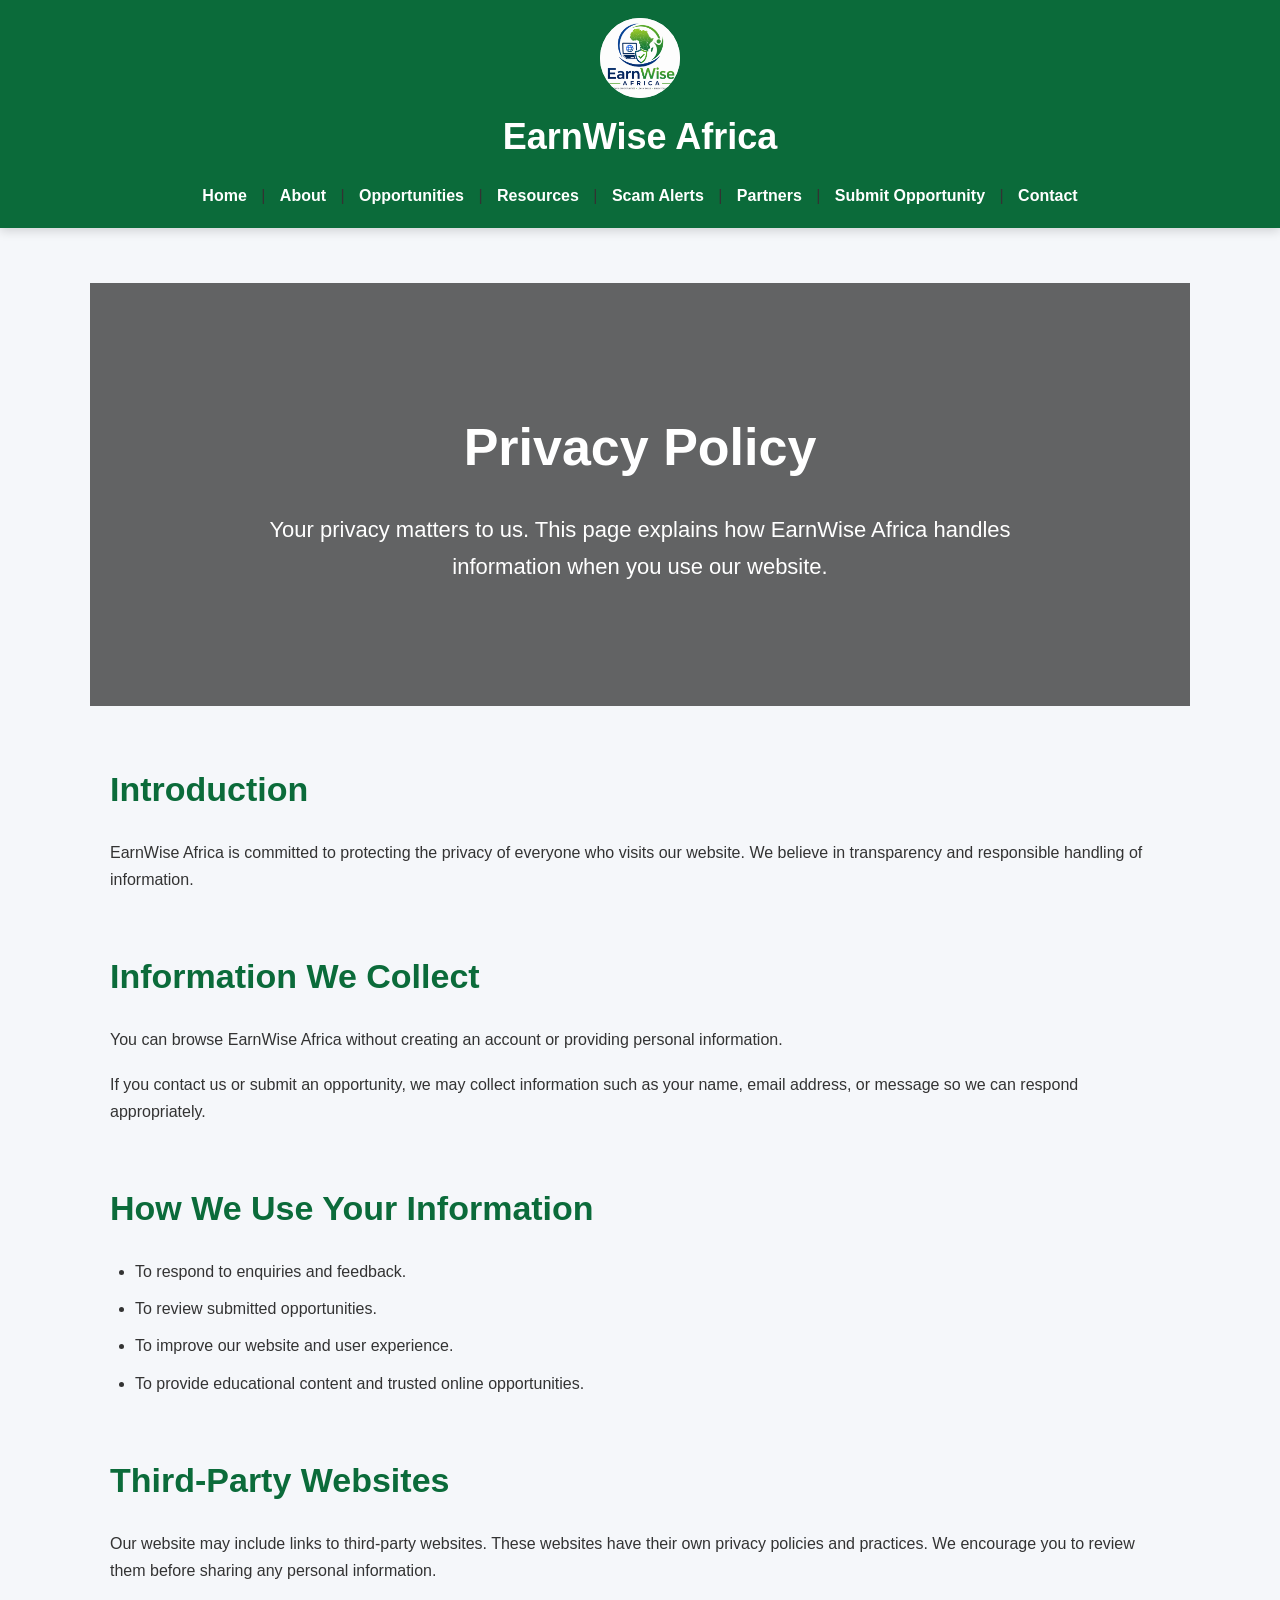
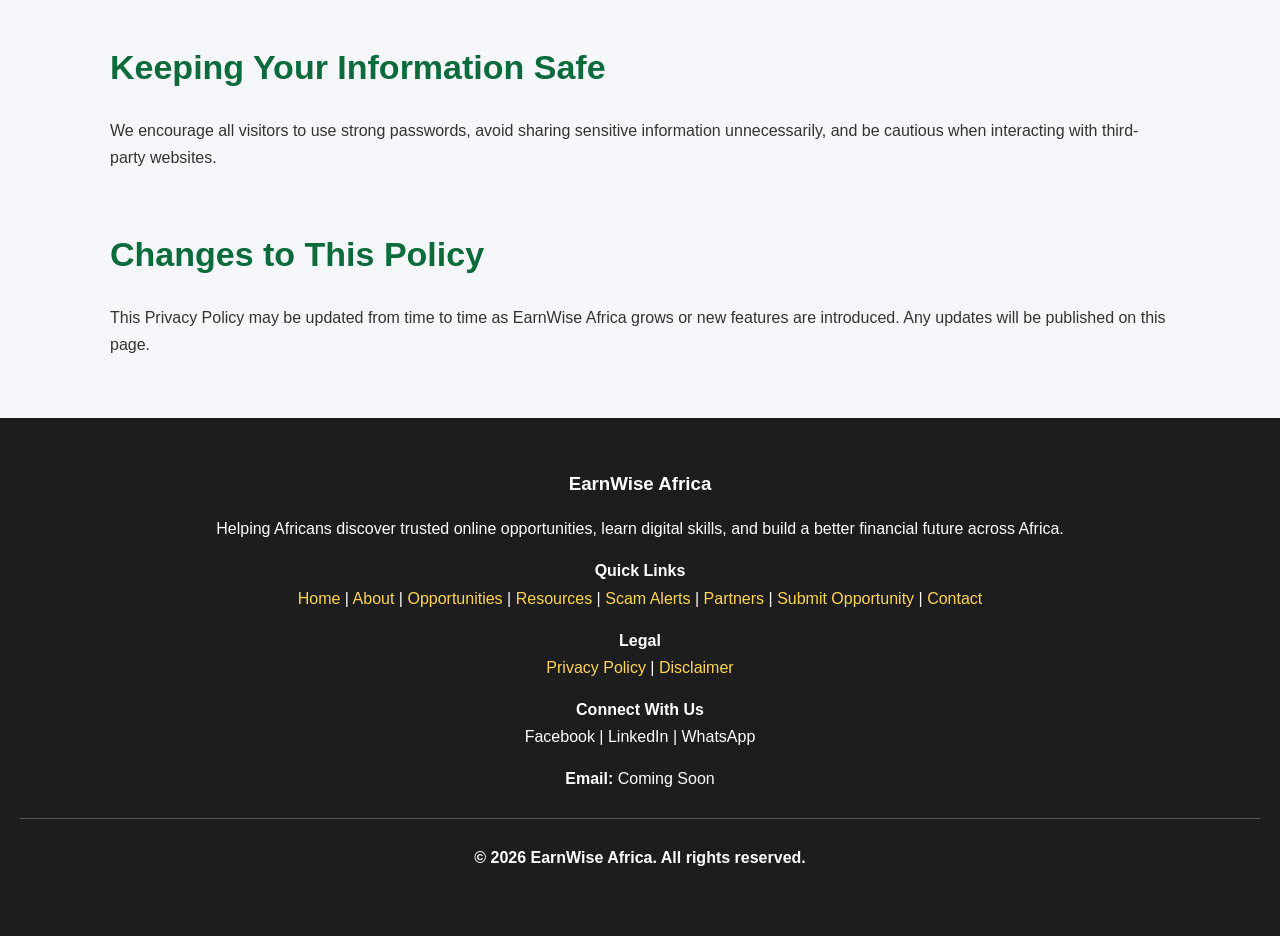
<file: privacy.html>
<!DOCTYPE html>
<html lang="en">

<head>
  <meta charset="UTF-8">
  <meta name="viewport" content="width=device-width, initial-scale=1.0">
  <title>Privacy Policy | EarnWise Africa</title>
  <link rel="stylesheet" href="style.css">
</head>

<body>

<nav>

<img src="file_00000000fa8471f48bc9422d1ed2f3ad.png" alt="EarnWise Africa Logo" class="logo">

<h2>EarnWise Africa</h2>

<a href="index.html">Home</a> |
<a href="about.html">About</a> |
<a href="opportunities.html">Opportunities</a> |
<a href="resources.html">Resources</a> |
<a href="scam-alerts.html">Scam Alerts</a> |
<a href="partners.html">Partners</a> |
<a href="submit-opportunity.html">Submit Opportunity</a> |
<a href="contact.html">Contact</a>

</nav>

<section class="hero">
  <h1>Privacy Policy</h1>
  <p>Your privacy matters to us. This page explains how EarnWise Africa handles information when you use our website.</p>
</section>

<section>

<h2>Introduction</h2>

<p>
EarnWise Africa is committed to protecting the privacy of everyone who visits our website. We believe in transparency and responsible handling of information.
</p>

</section>

<section>

<h2>Information We Collect</h2>

<p>
You can browse EarnWise Africa without creating an account or providing personal information.
</p>

<p>
If you contact us or submit an opportunity, we may collect information such as your name, email address, or message so we can respond appropriately.
</p>

</section>

<section>

<h2>How We Use Your Information</h2>

<ul>
<li>To respond to enquiries and feedback.</li>
<li>To review submitted opportunities.</li>
<li>To improve our website and user experience.</li>
<li>To provide educational content and trusted online opportunities.</li>
</ul>

</section>

<section>

<h2>Third-Party Websites</h2>

<p>
Our website may include links to third-party websites. These websites have their own privacy policies and practices. We encourage you to review them before sharing any personal information.
</p>

</section>

<section>

<h2>Keeping Your Information Safe</h2>

<p>
We encourage all visitors to use strong passwords, avoid sharing sensitive information unnecessarily, and be cautious when interacting with third-party websites.
</p>

</section>

<section>

<h2>Changes to This Policy</h2>

<p>
This Privacy Policy may be updated from time to time as EarnWise Africa grows or new features are introduced. Any updates will be published on this page.
</p>

</section>

<footer>

<h3>EarnWise Africa</h3>

<p>
Helping Africans discover trusted online opportunities, learn digital skills, and build a better financial future across Africa.
</p>

<p>
<strong>Quick Links</strong><br>
<a href="index.html">Home</a> |
<a href="about.html">About</a> |
<a href="opportunities.html">Opportunities</a> |
<a href="resources.html">Resources</a> |
<a href="scam-alerts.html">Scam Alerts</a> |
<a href="partners.html">Partners</a> |
<a href="submit-opportunity.html">Submit Opportunity</a> |
<a href="contact.html">Contact</a>
</p>

<p>
<strong>Legal</strong><br>
<a href="privacy.html">Privacy Policy</a> |
<a href="disclaimer.html">Disclaimer</a>
</p>

<p>
<strong>Connect With Us</strong><br>
Facebook | LinkedIn | WhatsApp
</p>

<p>
<strong>Email:</strong> Coming Soon
</p>

<hr>

<p><strong>&copy; 2026 EarnWise Africa. All rights reserved.</strong></p>

</footer>

</body>
</html>
</file>
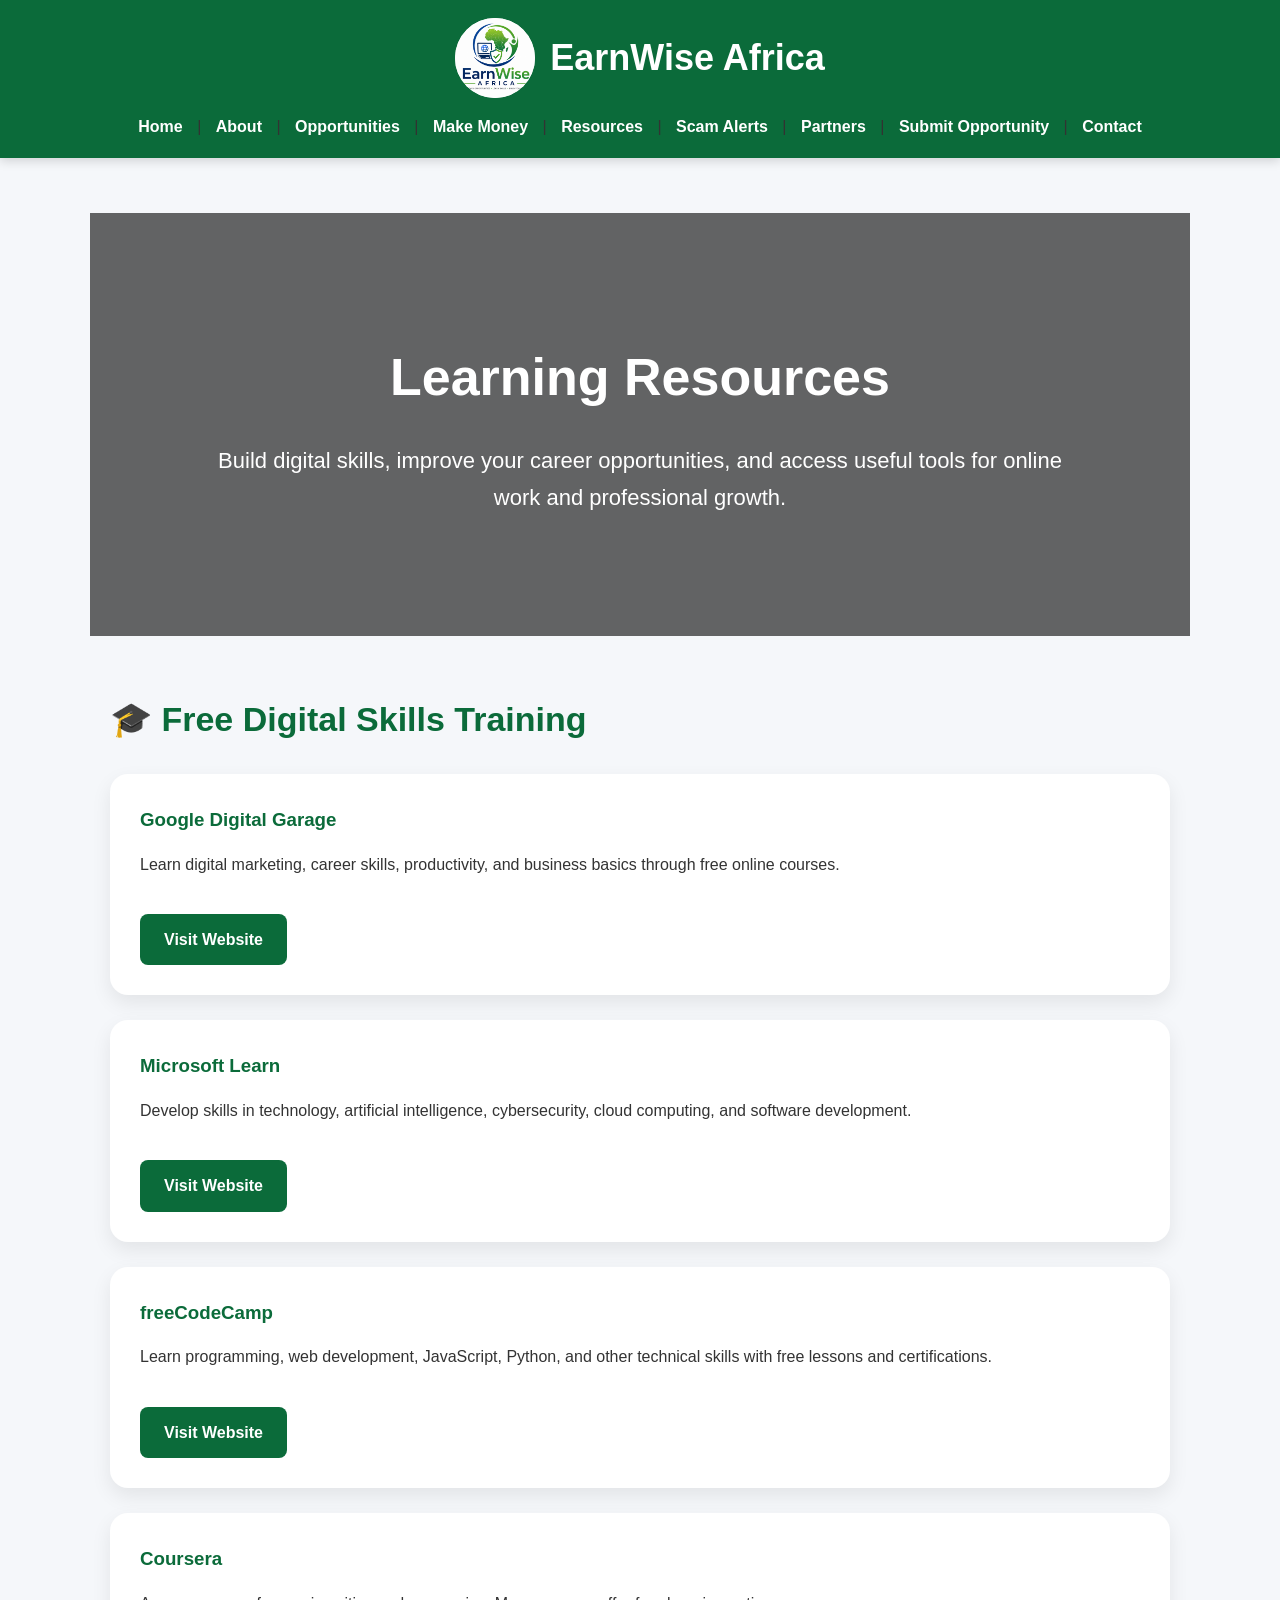
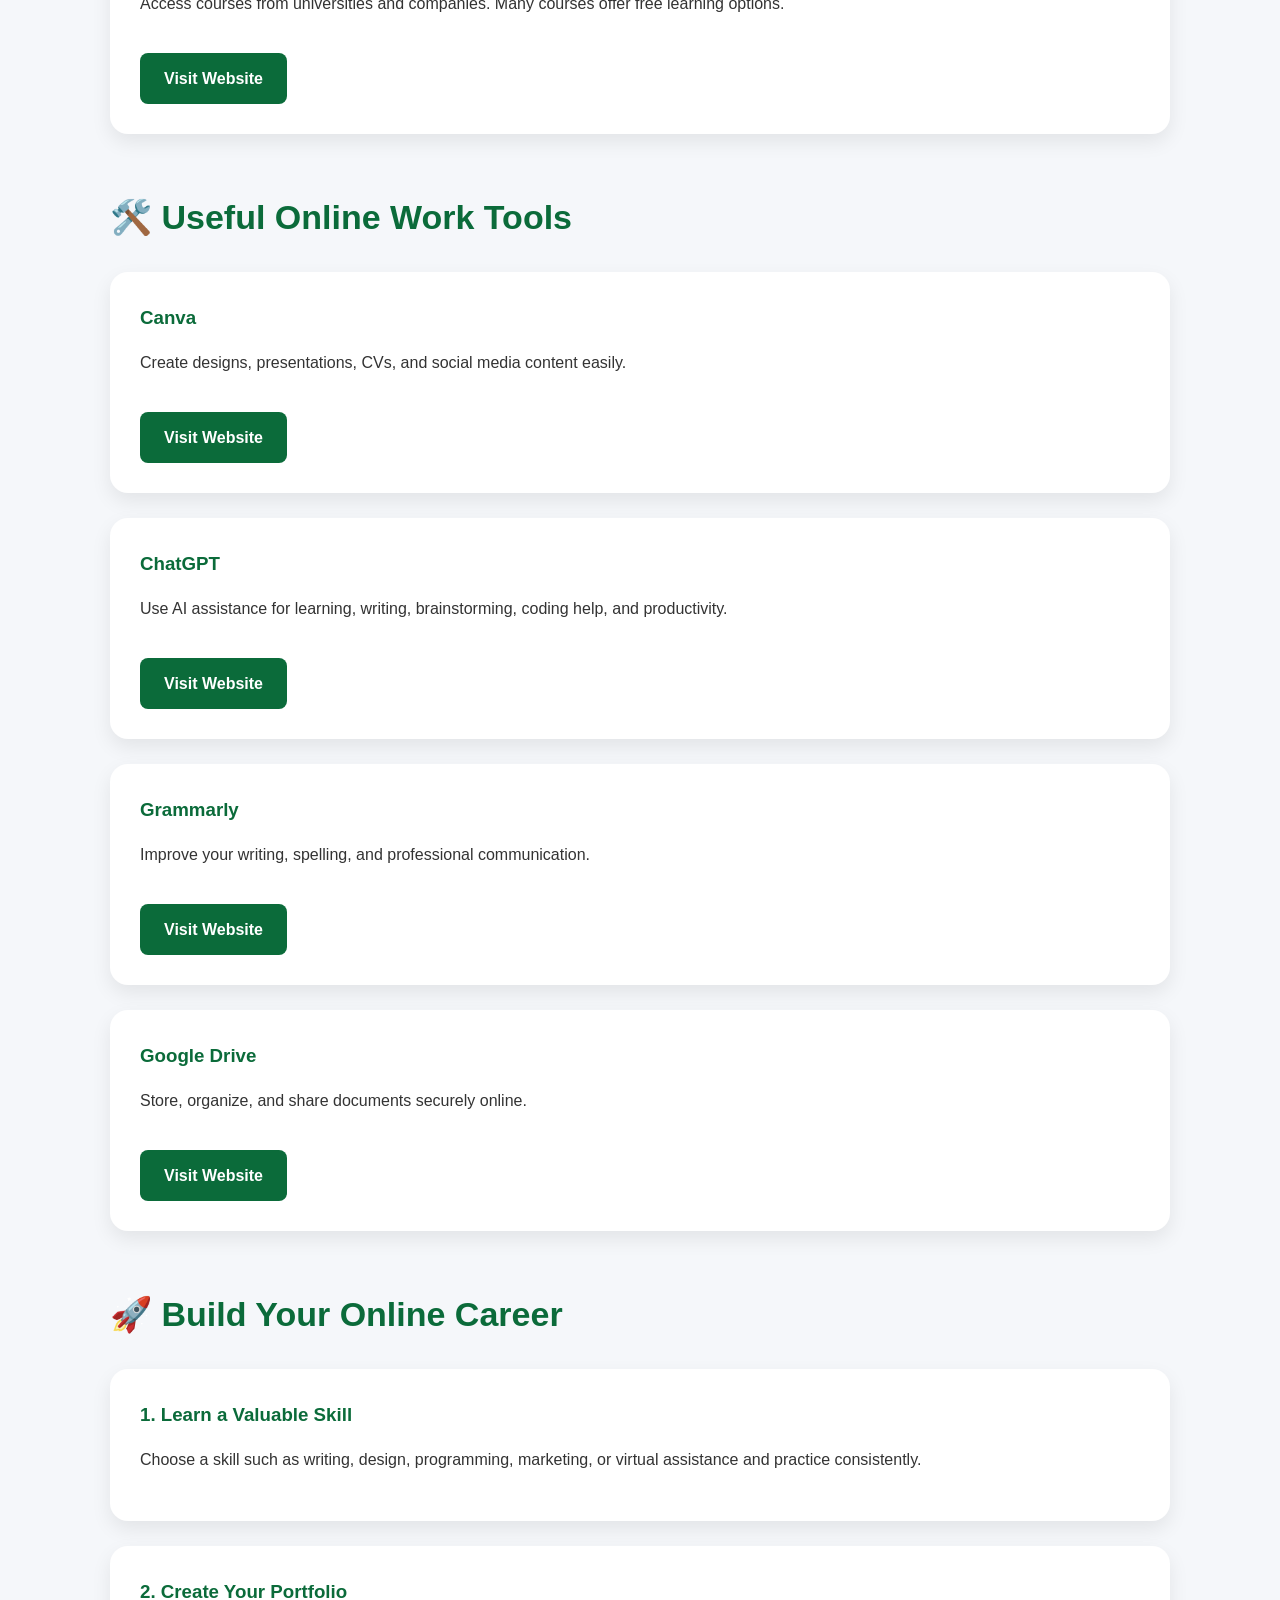
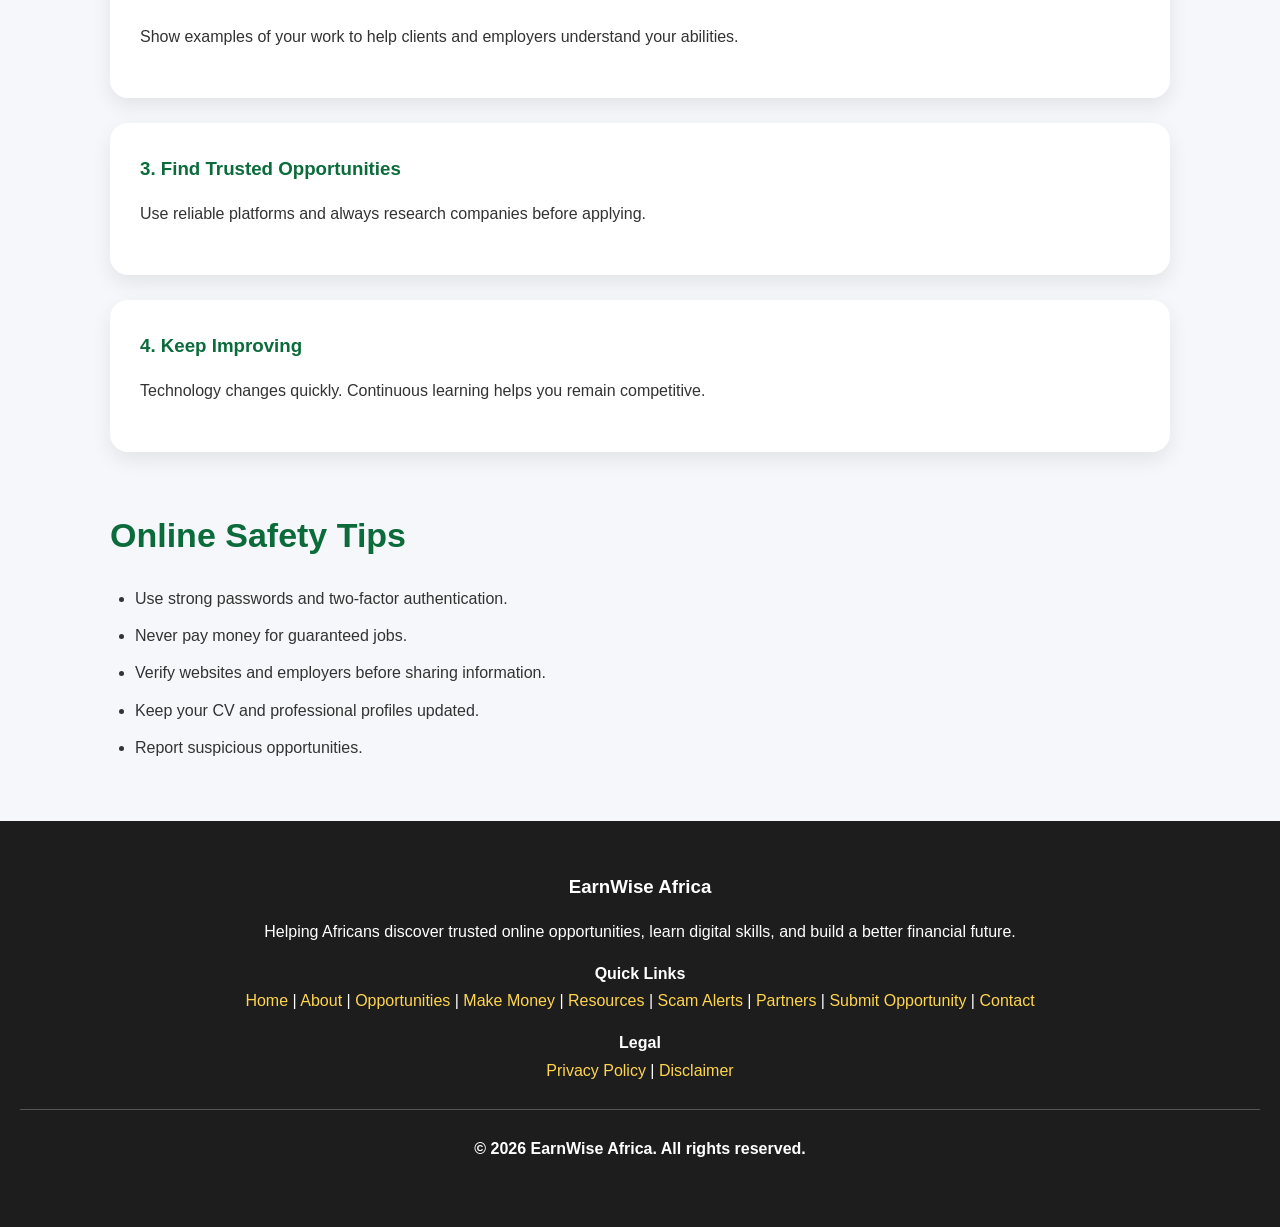
<file: resources.html>
<!DOCTYPE html>
<html lang="en">

<head>
  <meta charset="UTF-8">
  <meta name="viewport" content="width=device-width, initial-scale=1.0">
  <title>Resources | EarnWise Africa</title>
  <link rel="stylesheet" href="style.css">
</head>

<body>

<nav>

<div class="logo-container">

<img src="file_00000000fa8471f48bc9422d1ed2f3ad.png"
alt="EarnWise Africa Logo"
class="logo">

<h2>EarnWise Africa</h2>

</div>

<div class="nav-links">

<a href="index.html">Home</a> |
<a href="about.html">About</a> |
<a href="opportunities.html">Opportunities</a> |
<a href="money.html">Make Money</a> |
<a href="resources.html">Resources</a> |
<a href="scam-alerts.html">Scam Alerts</a> |
<a href="partners.html">Partners</a> |
<a href="submit-opportunity.html">Submit Opportunity</a> |
<a href="contact.html">Contact</a>

</div>

</nav>

<section class="hero">

<h1>Learning Resources</h1>

<p>
Build digital skills, improve your career opportunities, and access useful
tools for online work and professional growth.
</p>

</section>

<section>

<h2>🎓 Free Digital Skills Training</h2>

<div class="card">
<h3>Google Digital Garage</h3>
<p>
Learn digital marketing, career skills, productivity, and business basics
through free online courses.
</p>
<a href="https://learndigital.withgoogle.com" target="_blank">Visit Website</a>
</div>

<div class="card">
<h3>Microsoft Learn</h3>
<p>
Develop skills in technology, artificial intelligence, cybersecurity,
cloud computing, and software development.
</p>
<a href="https://learn.microsoft.com/training" target="_blank">Visit Website</a>
</div>

<div class="card">
<h3>freeCodeCamp</h3>
<p>
Learn programming, web development, JavaScript, Python, and other technical
skills with free lessons and certifications.
</p>
<a href="https://www.freecodecamp.org" target="_blank">Visit Website</a>
</div>

<div class="card">
<h3>Coursera</h3>
<p>
Access courses from universities and companies. Many courses offer free
learning options.
</p>
<a href="https://www.coursera.org" target="_blank">Visit Website</a>
</div>

</section>

<section>

<h2>🛠️ Useful Online Work Tools</h2>

<div class="card">
<h3>Canva</h3>
<p>
Create designs, presentations, CVs, and social media content easily.
</p>
<a href="https://www.canva.com" target="_blank">Visit Website</a>
</div>

<div class="card">
<h3>ChatGPT</h3>
<p>
Use AI assistance for learning, writing, brainstorming, coding help,
and productivity.
</p>
<a href="https://chatgpt.com" target="_blank">Visit Website</a>
</div>

<div class="card">
<h3>Grammarly</h3>
<p>
Improve your writing, spelling, and professional communication.
</p>
<a href="https://www.grammarly.com" target="_blank">Visit Website</a>
</div>

<div class="card">
<h3>Google Drive</h3>
<p>
Store, organize, and share documents securely online.
</p>
<a href="https://drive.google.com" target="_blank">Visit Website</a>
</div>

</section>

<section>

<h2>🚀 Build Your Online Career</h2>

<div class="card">
<h3>1. Learn a Valuable Skill</h3>
<p>
Choose a skill such as writing, design, programming, marketing, or virtual
assistance and practice consistently.
</p>
</div>

<div class="card">
<h3>2. Create Your Portfolio</h3>
<p>
Show examples of your work to help clients and employers understand your
abilities.
</p>
</div>

<div class="card">
<h3>3. Find Trusted Opportunities</h3>
<p>
Use reliable platforms and always research companies before applying.
</p>
</div>

<div class="card">
<h3>4. Keep Improving</h3>
<p>
Technology changes quickly. Continuous learning helps you remain competitive.
</p>
</div>

</section>

<section>

<h2>Online Safety Tips</h2>

<ul>
<li>Use strong passwords and two-factor authentication.</li>
<li>Never pay money for guaranteed jobs.</li>
<li>Verify websites and employers before sharing information.</li>
<li>Keep your CV and professional profiles updated.</li>
<li>Report suspicious opportunities.</li>
</ul>

</section>

<footer>

<h3>EarnWise Africa</h3>

<p>
Helping Africans discover trusted online opportunities,
learn digital skills, and build a better financial future.
</p>

<p>
<strong>Quick Links</strong><br>
<a href="index.html">Home</a> |
<a href="about.html">About</a> |
<a href="opportunities.html">Opportunities</a> |
<a href="money.html">Make Money</a> |
<a href="resources.html">Resources</a> |
<a href="scam-alerts.html">Scam Alerts</a> |
<a href="partners.html">Partners</a> |
<a href="submit-opportunity.html">Submit Opportunity</a> |
<a href="contact.html">Contact</a>
</p>

<p>
<strong>Legal</strong><br>
<a href="privacy.html">Privacy Policy</a> |
<a href="disclaimer.html">Disclaimer</a>
</p>

<hr>

<p>
<strong>&copy; 2026 EarnWise Africa. All rights reserved.</strong>
</p>

</footer>

</body>
</html>
</file>
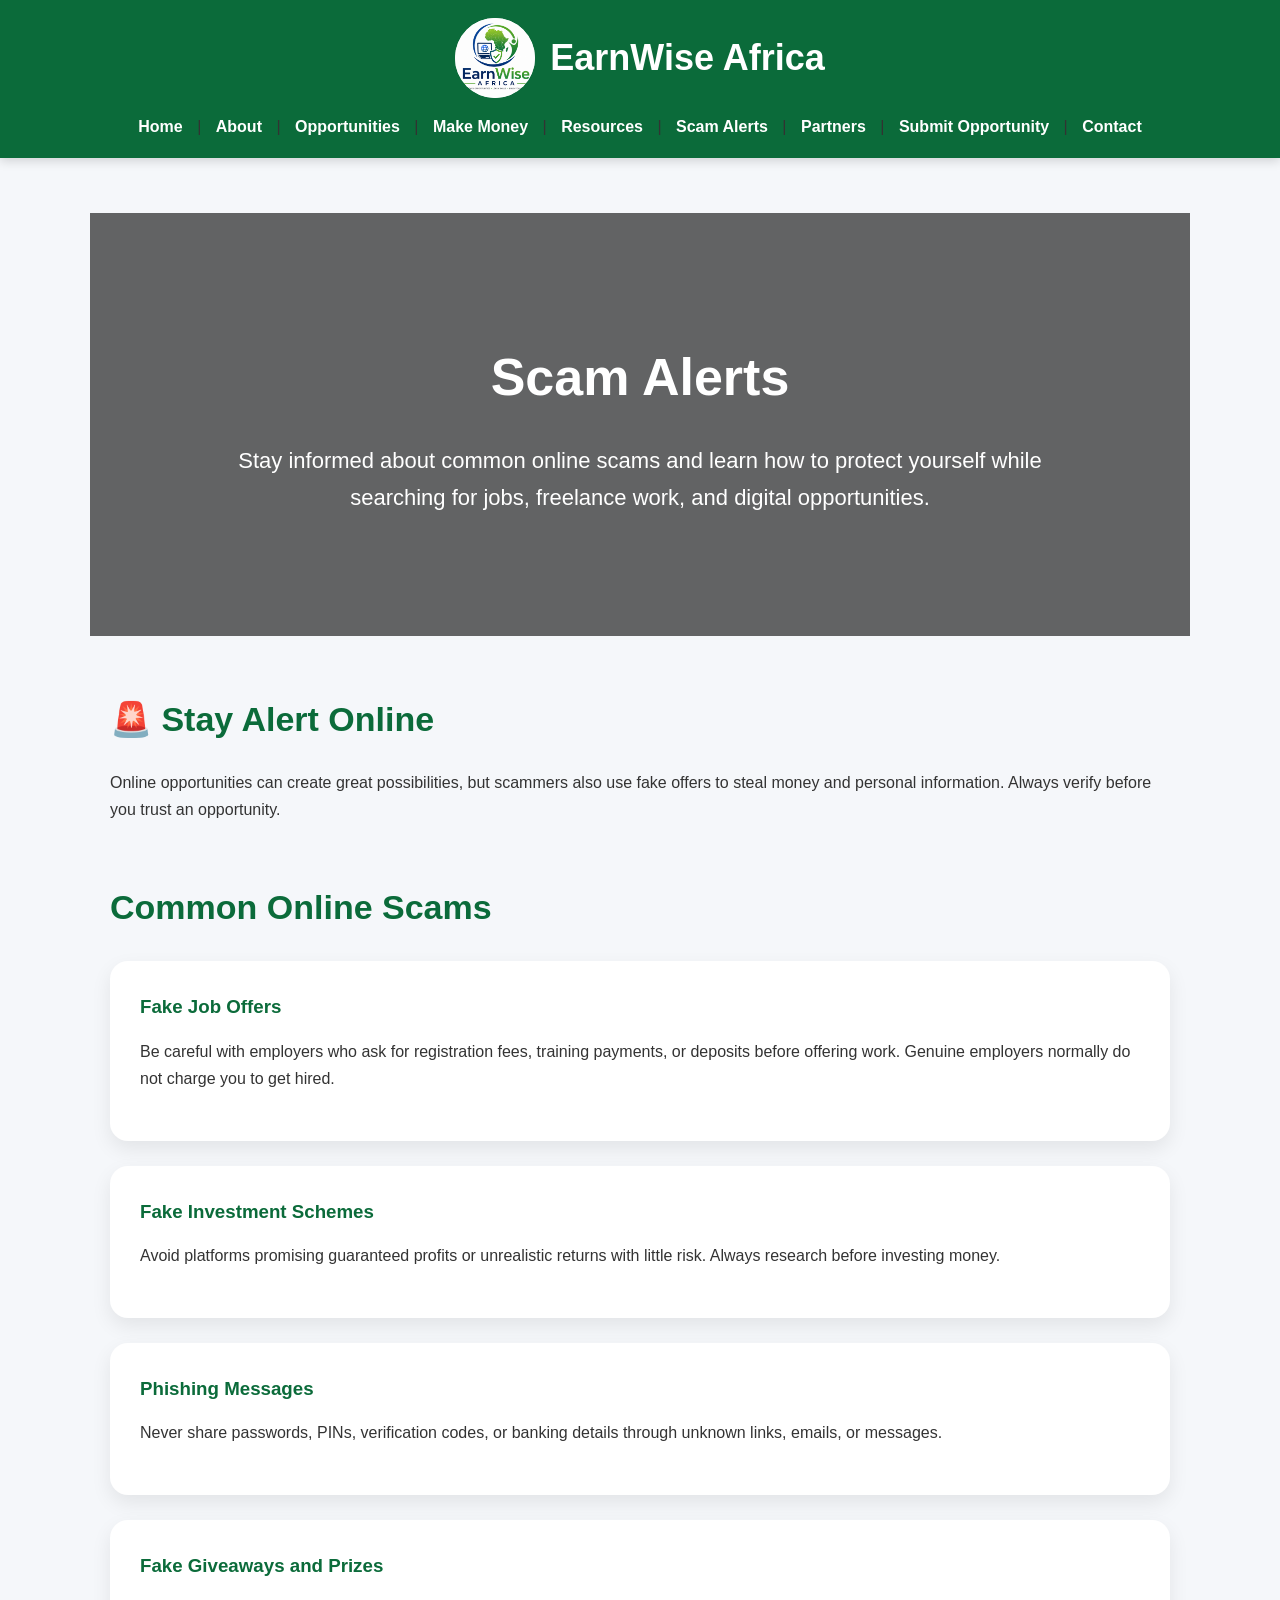
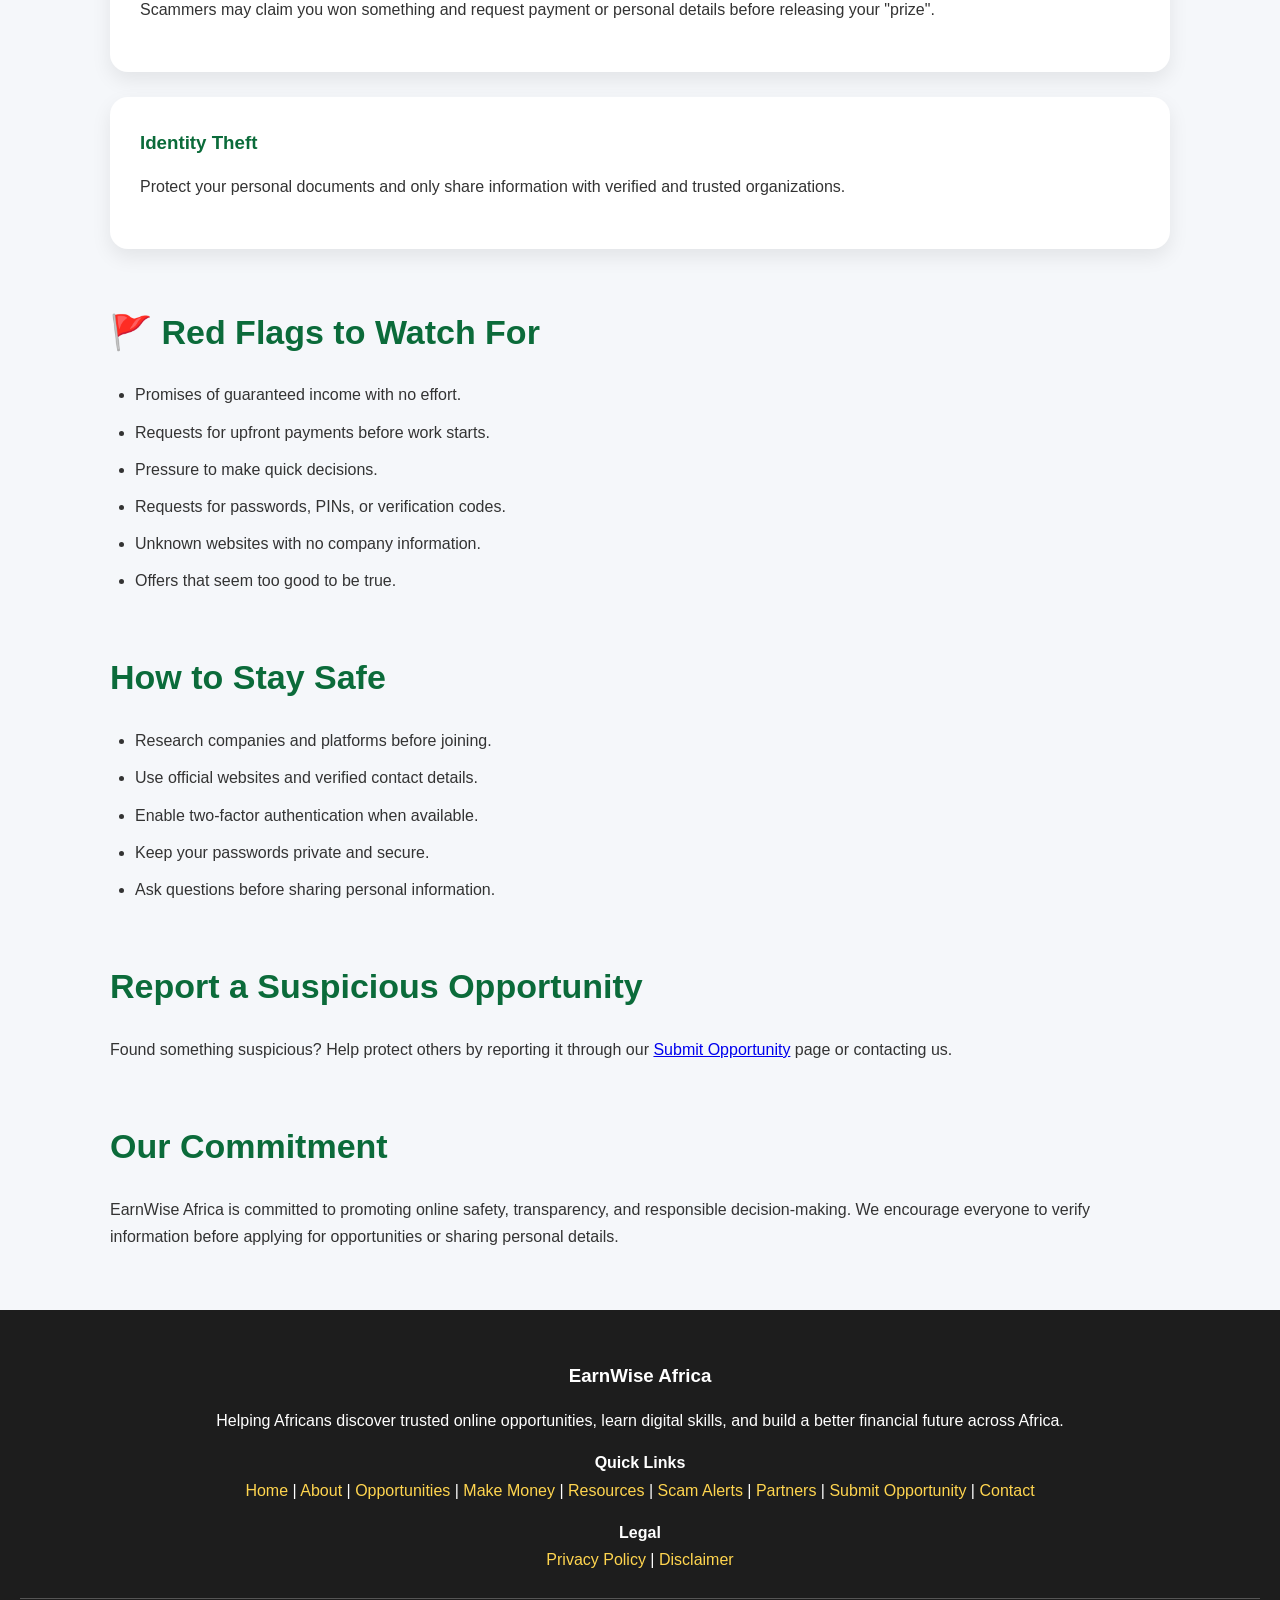
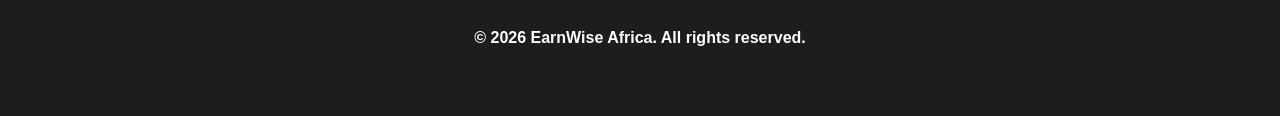
<file: scam-alerts.html>
<!DOCTYPE html>
<html lang="en">

<head>
  <meta charset="UTF-8">
  <meta name="viewport" content="width=device-width, initial-scale=1.0">
  <title>Scam Alerts | EarnWise Africa</title>
  <link rel="stylesheet" href="style.css">
</head>

<body>

<nav>

<div class="logo-container">

<img src="file_00000000fa8471f48bc9422d1ed2f3ad.png"
alt="EarnWise Africa Logo"
class="logo">

<h2>EarnWise Africa</h2>

</div>

<div class="nav-links">

<a href="index.html">Home</a> |
<a href="about.html">About</a> |
<a href="opportunities.html">Opportunities</a> |
<a href="money.html">Make Money</a> |
<a href="resources.html">Resources</a> |
<a href="scam-alerts.html">Scam Alerts</a> |
<a href="partners.html">Partners</a> |
<a href="submit-opportunity.html">Submit Opportunity</a> |
<a href="contact.html">Contact</a>

</div>

</nav>

<section class="hero">

<h1>Scam Alerts</h1>

<p>
Stay informed about common online scams and learn how to protect yourself
while searching for jobs, freelance work, and digital opportunities.
</p>

</section>

<section>

<h2>🚨 Stay Alert Online</h2>

<p>
Online opportunities can create great possibilities, but scammers also use
fake offers to steal money and personal information. Always verify before
you trust an opportunity.
</p>

</section>

<section>

<h2>Common Online Scams</h2>

<div class="card">

<h3>Fake Job Offers</h3>

<p>
Be careful with employers who ask for registration fees, training payments,
or deposits before offering work. Genuine employers normally do not charge
you to get hired.
</p>

</div>

<div class="card">

<h3>Fake Investment Schemes</h3>

<p>
Avoid platforms promising guaranteed profits or unrealistic returns with
little risk. Always research before investing money.
</p>

</div>

<div class="card">

<h3>Phishing Messages</h3>

<p>
Never share passwords, PINs, verification codes, or banking details through
unknown links, emails, or messages.
</p>

</div>

<div class="card">

<h3>Fake Giveaways and Prizes</h3>

<p>
Scammers may claim you won something and request payment or personal details
before releasing your "prize".
</p>

</div>

<div class="card">

<h3>Identity Theft</h3>

<p>
Protect your personal documents and only share information with verified and
trusted organizations.
</p>

</div>

</section>

<section>

<h2>🚩 Red Flags to Watch For</h2>

<ul>
<li>Promises of guaranteed income with no effort.</li>
<li>Requests for upfront payments before work starts.</li>
<li>Pressure to make quick decisions.</li>
<li>Requests for passwords, PINs, or verification codes.</li>
<li>Unknown websites with no company information.</li>
<li>Offers that seem too good to be true.</li>
</ul>

</section>

<section>

<h2>How to Stay Safe</h2>

<ul>
<li>Research companies and platforms before joining.</li>
<li>Use official websites and verified contact details.</li>
<li>Enable two-factor authentication when available.</li>
<li>Keep your passwords private and secure.</li>
<li>Ask questions before sharing personal information.</li>
</ul>

</section>

<section>

<h2>Report a Suspicious Opportunity</h2>

<p>
Found something suspicious? Help protect others by reporting it through our
<a href="submit-opportunity.html">Submit Opportunity</a> page or contacting us.
</p>

</section>

<section>

<h2>Our Commitment</h2>

<p>
EarnWise Africa is committed to promoting online safety, transparency, and
responsible decision-making. We encourage everyone to verify information
before applying for opportunities or sharing personal details.
</p>

</section>

<footer>

<h3>EarnWise Africa</h3>

<p>
Helping Africans discover trusted online opportunities,
learn digital skills, and build a better financial future across Africa.
</p>

<p>
<strong>Quick Links</strong><br>
<a href="index.html">Home</a> |
<a href="about.html">About</a> |
<a href="opportunities.html">Opportunities</a> |
<a href="money.html">Make Money</a> |
<a href="resources.html">Resources</a> |
<a href="scam-alerts.html">Scam Alerts</a> |
<a href="partners.html">Partners</a> |
<a href="submit-opportunity.html">Submit Opportunity</a> |
<a href="contact.html">Contact</a>
</p>

<p>
<strong>Legal</strong><br>
<a href="privacy.html">Privacy Policy</a> |
<a href="disclaimer.html">Disclaimer</a>
</p>

<hr>

<p>
<strong>&copy; 2026 EarnWise Africa. All rights reserved.</strong>
</p>

</footer>

</body>
</html>
</file>
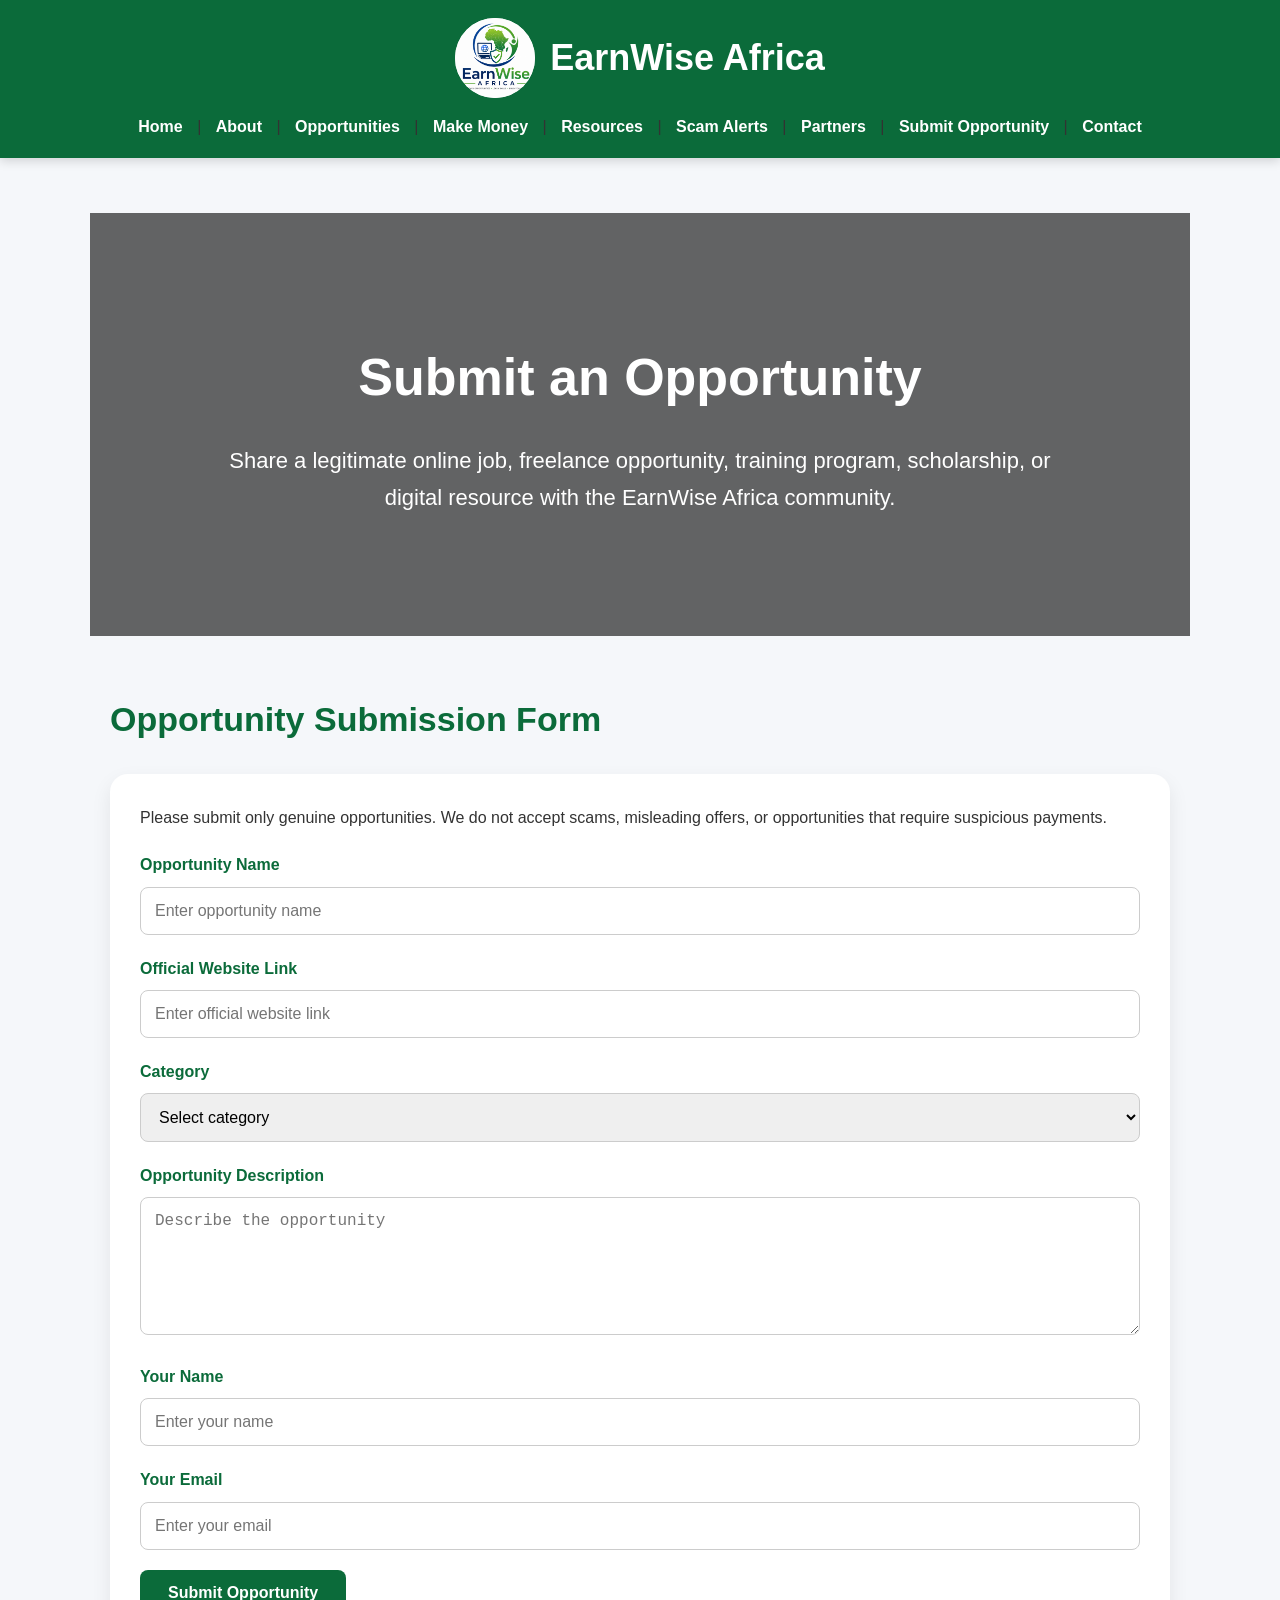
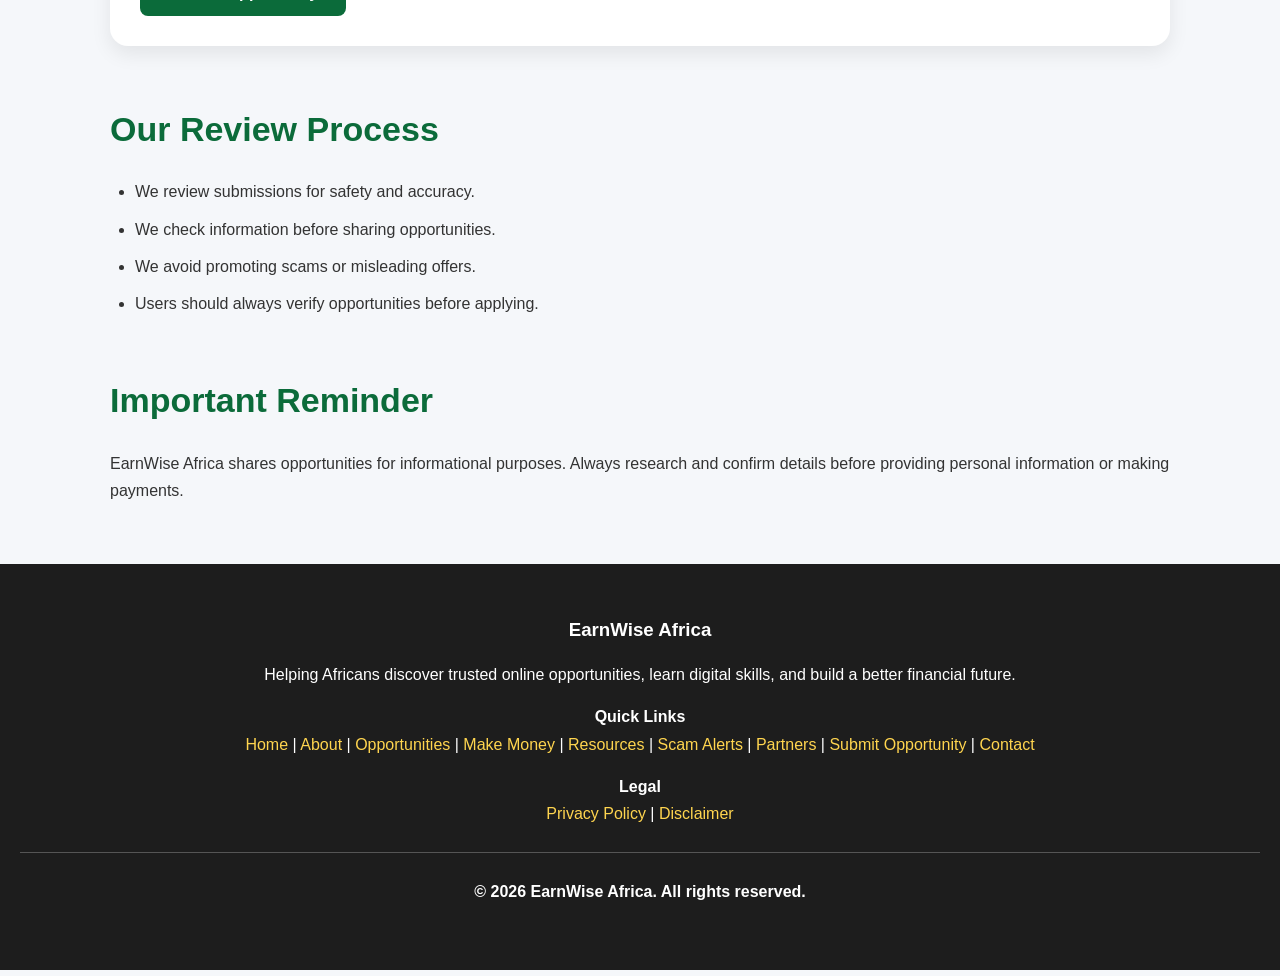
<file: submit-opportunity.html>
<!DOCTYPE html>
<html lang="en">

<head>
<meta charset="UTF-8">
<meta name="viewport" content="width=device-width, initial-scale=1.0">

<title>Submit Opportunity | EarnWise Africa</title>

<link rel="stylesheet" href="style.css">
</head>

<body>

<nav>

<div class="logo-container">

<img src="file_00000000fa8471f48bc9422d1ed2f3ad.png"
alt="EarnWise Africa Logo"
class="logo">

<h2>EarnWise Africa</h2>

</div>

<div class="nav-links">

<a href="index.html">Home</a> |
<a href="about.html">About</a> |
<a href="opportunities.html">Opportunities</a> |
<a href="money.html">Make Money</a> |
<a href="resources.html">Resources</a> |
<a href="scam-alerts.html">Scam Alerts</a> |
<a href="partners.html">Partners</a> |
<a href="submit-opportunity.html">Submit Opportunity</a> |
<a href="contact.html">Contact</a>

</div>

</nav>

<section class="hero">

<h1>Submit an Opportunity</h1>

<p>
Share a legitimate online job, freelance opportunity, training program,
scholarship, or digital resource with the EarnWise Africa community.
</p>

</section>

<section>

<h2>Opportunity Submission Form</h2>

<div class="card">

<p>
Please submit only genuine opportunities. We do not accept scams,
misleading offers, or opportunities that require suspicious payments.
</p>

<form action="https://formspree.io/f/xjgqdejr" method="POST">

<label for="opportunity">Opportunity Name</label>
<input id="opportunity" type="text" name="opportunity"
placeholder="Enter opportunity name" required>

<label for="website">Official Website Link</label>
<input id="website" type="url" name="website"
placeholder="Enter official website link" required>

<label for="category">Category</label>

<select id="category" name="category" required>

<option value="">Select category</option>
<option>Online Job</option>
<option>Freelance Work</option>
<option>Remote Work</option>
<option>Training Course</option>
<option>Scholarship</option>
<option>Other</option>

</select>

<label for="description">Opportunity Description</label>

<textarea id="description" name="description" rows="6"
placeholder="Describe the opportunity" required></textarea>

<label for="name">Your Name</label>

<input id="name" type="text" name="name"
placeholder="Enter your name" required>

<label for="email">Your Email</label>

<input id="email" type="email" name="email"
placeholder="Enter your email" required>

<button type="submit">
Submit Opportunity
</button>

</form>

</div>

</section>

<section>

<h2>Our Review Process</h2>

<ul>
<li>We review submissions for safety and accuracy.</li>
<li>We check information before sharing opportunities.</li>
<li>We avoid promoting scams or misleading offers.</li>
<li>Users should always verify opportunities before applying.</li>
</ul>

</section>

<section>

<h2>Important Reminder</h2>

<p>
EarnWise Africa shares opportunities for informational purposes.
Always research and confirm details before providing personal information
or making payments.
</p>

</section>

<footer>

<h3>EarnWise Africa</h3>

<p>
Helping Africans discover trusted online opportunities,
learn digital skills, and build a better financial future.
</p>

<p>
<strong>Quick Links</strong><br>

<a href="index.html">Home</a> |
<a href="about.html">About</a> |
<a href="opportunities.html">Opportunities</a> |
<a href="money.html">Make Money</a> |
<a href="resources.html">Resources</a> |
<a href="scam-alerts.html">Scam Alerts</a> |
<a href="partners.html">Partners</a> |
<a href="submit-opportunity.html">Submit Opportunity</a> |
<a href="contact.html">Contact</a>

</p>

<p>
<strong>Legal</strong><br>

<a href="privacy.html">Privacy Policy</a> |
<a href="disclaimer.html">Disclaimer</a>

</p>

<hr>

<p>
<strong>&copy; 2026 EarnWise Africa. All rights reserved.</strong>
</p>

</footer>

</body>
</html>
</file>
<file: style.css>
*{
  margin:0;
  padding:0;
  box-sizing:border-box;
}

html{
  scroll-behavior:smooth;
}

body{
  font-family:Arial, Helvetica, sans-serif;
  background:#f5f7fa;
  color:#333;
  line-height:1.7;
}

/* Navigation */

nav{
  background:#0b6b3a;
  padding:18px;
  text-align:center;
  position:sticky;
  top:0;
  z-index:1000;
  box-shadow:0 3px 10px rgba(0,0,0,.15);
}

/* Logo Container */

.logo-container{
  display:flex;
  justify-content:center;
  align-items:center;
  gap:15px;
  margin-bottom:15px;
}

.logo{
  width:80px;
  height:80px;
  object-fit:contain;
  border-radius:50%;
  background:white;
}

.logo-container h2{
  color:white;
  font-size:36px;
  margin:0;
}

nav h2{
  color:white;
  font-size:36px;
  margin-bottom:15px;
}

.nav-links a,
nav a{
  color:white;
  text-decoration:none;
  margin:0 10px;
  font-weight:bold;
  transition:.3s;
}

nav a:hover{
  color:#ffd54f;
}

/* Hero */

.hero{
  background:
  linear-gradient(rgba(0,0,0,.6),rgba(0,0,0,.6)),
  url("https://images.unsplash.com/photo-1521737604893-d14cc237f11d?w=1600");

  background-size:cover;
  background-position:center;
  color:white;
  text-align:center;
  padding:120px 20px;
}

.hero h1{
  font-size:52px;
  margin-bottom:20px;
}

.hero p{
  font-size:22px;
  max-width:850px;
  margin:auto;
}

.hero a{
  display:inline-block;
  margin-top:35px;
  background:#0b6b3a;
  color:white;
  padding:15px 35px;
  border-radius:40px;
  text-decoration:none;
  font-weight:bold;
}

.hero a:hover{
  background:#09582f;
}

/* Sections */

section{
  max-width:1100px;
  margin:55px auto;
  padding:0 20px;
}

section h2{
  color:#0b6b3a;
  font-size:34px;
  margin-bottom:20px;
}

section p{
  margin-bottom:18px;
}

/* Cards */

.card{
  background:white;
  padding:30px;
  margin:25px 0;
  border-radius:18px;
  box-shadow:0 8px 20px rgba(0,0,0,.08);
  transition:.3s;
}

.card:hover{
  transform:translateY(-6px);
}

.card h3{
  color:#0b6b3a;
  margin-bottom:15px;
}

.card a{
  display:inline-block;
  margin-top:18px;
  padding:12px 24px;
  background:#0b6b3a;
  color:white;
  border-radius:8px;
  text-decoration:none;
  font-weight:bold;
}

.card a:hover{
  background:#09582f;
}

/* Lists */

ul,
ol{
  padding-left:25px;
}

li{
  margin-bottom:10px;
}

/* Forms */

form{
  margin-top:20px;
}

label{
  display:block;
  margin-bottom:8px;
  color:#0b6b3a;
  font-weight:bold;
}

input,
textarea,
select{
  width:100%;
  padding:14px;
  margin-bottom:20px;
  border:1px solid #ccc;
  border-radius:8px;
  font-size:16px;
}

input:focus,
textarea:focus,
select:focus{
  outline:none;
  border-color:#0b6b3a;
}

textarea{
  resize:vertical;
}

button{
  background:#0b6b3a;
  color:white;
  border:none;
  padding:14px 28px;
  border-radius:8px;
  font-size:16px;
  font-weight:bold;
  cursor:pointer;
}

button:hover{
  background:#09582f;
}

/* Footer */

footer{
  background:#1d1d1d;
  color:white;
  text-align:center;
  padding:50px 20px;
  margin-top:60px;
}

footer h3{
  margin-bottom:15px;
}

footer p{
  margin-bottom:15px;
}

footer a{
  color:#ffd54f;
  text-decoration:none;
}

footer a:hover{
  text-decoration:underline;
}

hr{
  border:none;
  border-top:1px solid #555;
  margin:25px 0;
}

/* Mobile */

@media(max-width:768px){

.logo{
  width:65px;
  height:65px;
}

.logo-container{
  flex-direction:column;
}

.logo-container h2{
  font-size:28px;
}

nav a{
  display:inline-block;
  margin:8px;
}

.hero{
  padding:90px 20px;
}

.hero h1{
  font-size:38px;
}

.hero p{
  font-size:18px;
}

section h2{
  font-size:28px;
}

.card{
  padding:22px;
}

button{
  width:100%;
}

}
</file>
